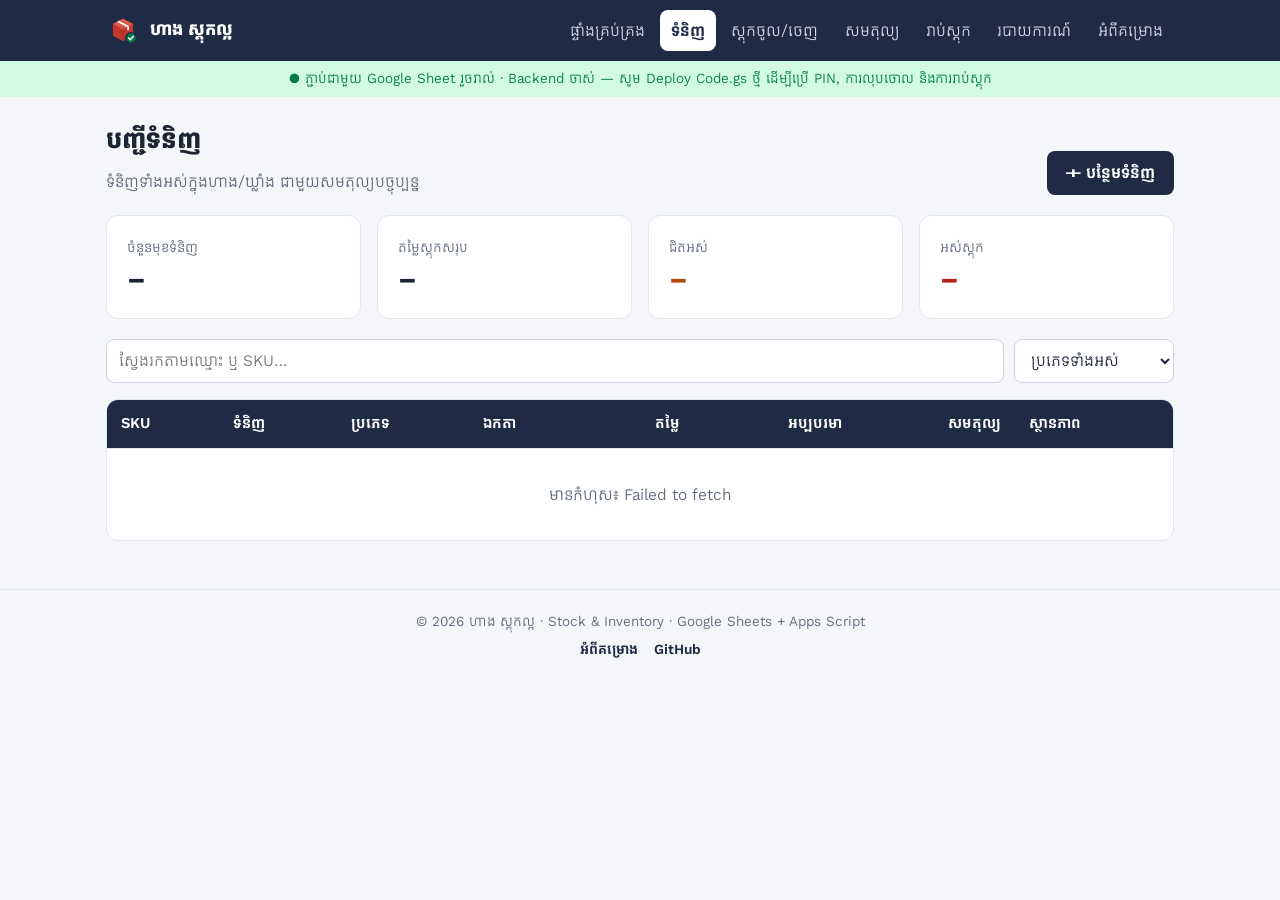
<file: part3-website/index.html>
<!doctype html>
<html lang="km">
<head>
  <meta charset="utf-8">
  <meta name="viewport" content="width=device-width, initial-scale=1">
  <title>បញ្ជីទំនិញ — គ្រប់គ្រងស្តុក</title>
  <meta name="description" content="បញ្ជីទំនិញ សមតុល្យ និងទំនិញជិតអស់ របស់ហាង ស្តុកល្អ — ភ្ជាប់ Google Sheet ផ្ទាល់។">
  <meta name="theme-color" content="#1f2a44">
  <meta property="og:type" content="website">
  <meta property="og:title" content="បញ្ជីទំនិញ — គ្រប់គ្រងស្តុក">
  <meta property="og:description" content="បញ្ជីទំនិញ សមតុល្យ និងទំនិញជិតអស់ របស់ហាង ស្តុកល្អ — ភ្ជាប់ Google Sheet ផ្ទាល់។">
  <meta property="og:url" content="https://stock-inventory-part3-website.vercel.app/">
  <meta property="og:image" content="https://stock-inventory-part3-website.vercel.app/assets/og-image.png">
  <meta name="twitter:card" content="summary_large_image">
  <link rel="preconnect" href="https://fonts.googleapis.com">
  <link rel="preconnect" href="https://fonts.gstatic.com" crossorigin>
  <link href="https://fonts.googleapis.com/css2?family=Kantumruy+Pro:wght@400;600;700&display=swap" rel="stylesheet">
  <link rel="icon" href="assets/logo.svg" type="image/svg+xml">
  <link rel="apple-touch-icon" href="assets/logo.png">
  <link rel="stylesheet" href="css/style.css">
</head>
<body data-page="products">
<main>
  <div class="page-head">
    <div>
      <h1>បញ្ជីទំនិញ</h1>
      <p>ទំនិញទាំងអស់ក្នុងហាង/ឃ្លាំង ជាមួយសមតុល្យបច្ចុប្បន្ន</p>
    </div>
    <button class="btn" id="btnAdd" type="button">＋ បន្ថែមទំនិញ</button>
  </div>

  <section class="grid kpis" aria-label="សង្ខេប">
    <div class="card kpi"><div class="label">ចំនួនមុខទំនិញ</div><div class="value" id="kCount">–</div></div>
    <div class="card kpi"><div class="label">តម្លៃស្តុកសរុប</div><div class="value" id="kValue">–</div></div>
    <div class="card kpi low"><div class="label">ជិតអស់</div><div class="value" id="kLow">–</div></div>
    <div class="card kpi out"><div class="label">អស់ស្តុក</div><div class="value" id="kOut">–</div></div>
  </section>

  <div class="toolbar">
    <input class="grow" id="q" type="search" placeholder="ស្វែងរកតាមឈ្មោះ ឬ SKU…" aria-label="ស្វែងរក">
    <select id="cat" aria-label="ប្រភេទ" style="width:auto;min-width:160px">
      <option value="">ប្រភេទទាំងអស់</option>
    </select>
  </div>

  <div class="table-wrap">
    <table>
      <thead>
        <tr>
          <th>SKU</th><th>ទំនិញ</th><th>ប្រភេទ</th><th>ឯកតា</th>
          <th class="num">តម្លៃ</th><th class="num">អប្បបរមា</th><th class="num">សមតុល្យ</th><th>ស្ថានភាព</th>
        </tr>
      </thead>
      <tbody id="rows"><tr><td colspan="8" class="empty">កំពុងផ្ទុក…</td></tr></tbody>
    </table>
  </div>
</main>

<dialog id="dlg">
  <form id="addForm" method="dialog" novalidate>
    <h2>បន្ថែមទំនិញថ្មី</h2>
    <div class="row">
      <div class="field"><label for="fSku">SKU (ចាំបាច់)</label><input id="fSku" name="sku" required placeholder="P011"></div>
      <div class="field"><label for="fUnit">ឯកតា (ចាំបាច់)</label><input id="fUnit" name="unit" required placeholder="ដប, កេស, ដុំ…"></div>
    </div>
    <div class="field"><label for="fName">ឈ្មោះទំនិញ (ចាំបាច់)</label><input id="fName" name="name" required></div>
    <div class="field">
      <label for="fCat">ប្រភេទ</label>
      <select id="fCat" name="category">
        <option>ភេសជ្ជៈ</option><option>អាហារ</option><option>គ្រឿងទេស</option><option>អនាម័យ</option><option>ផ្សេងៗ</option>
      </select>
    </div>
    <div class="row">
      <div class="field"><label for="fPrice">តម្លៃ ($) (ចាំបាច់)</label><input id="fPrice" name="price" inputmode="decimal" required placeholder="0.00"></div>
      <div class="field"><label for="fMin">ស្តុកអប្បបរមា (ចាំបាច់)</label><input id="fMin" name="minStock" inputmode="numeric" required placeholder="10"></div>
    </div>
    <div class="dialog-actions">
      <button class="btn secondary" type="button" id="btnCancel">បោះបង់</button>
      <button class="btn" type="submit" id="btnSave">រក្សាទុក</button>
    </div>
  </form>
</dialog>

<script src="js/config.js"></script>
<script src="js/api.js"></script>
<script src="js/common.js"></script>
<script src="js/reports.js"></script>
<script src="js/movements-ui.js"></script>
<script>
  let all = [];
  const $ = id => document.getElementById(id);

  function render() {
    const q = $('q').value.trim().toLowerCase();
    const cat = $('cat').value;
    const list = all.filter(p =>
      (!cat || p.category === cat) &&
      (!q || p.name.toLowerCase().includes(q) || p.sku.toLowerCase().includes(q)));
    $('rows').innerHTML = list.length ? list.map(p => `
      <tr>
        <td class="sku">${esc(p.sku)}</td>
        <td><button class="name-btn" type="button" data-card="${esc(p.sku)}">${esc(p.name)}</button></td>
        <td>${esc(p.category)}</td>
        <td>${esc(p.unit)}</td>
        <td class="num">${fmtMoney(p.price)}</td>
        <td class="num">${fmtNum(p.minStock)}</td>
        <td class="num"><b>${fmtNum(p.balance)}</b></td>
        <td>${badge(p.status)}</td>
      </tr>`).join('') : '<tr><td colspan="8" class="empty">រកមិនឃើញទំនិញ</td></tr>';
    $('rows').querySelectorAll('[data-card]').forEach(b => b.addEventListener('click', () => openStockCard(b.dataset.card, load)));
  }

  async function load() {
    try {
      all = await Api.balance();
      $('kCount').textContent = fmtNum(all.length);
      $('kValue').textContent = fmtMoney(all.reduce((s, p) => s + p.value, 0));
      $('kLow').textContent = all.filter(p => p.status === Api.STATUS.LOW).length;
      $('kOut').textContent = all.filter(p => p.status === Api.STATUS.OUT).length;
      const cats = [...new Set(all.map(p => p.category))];
      $('cat').innerHTML = '<option value="">ប្រភេទទាំងអស់</option>' + cats.map(c => `<option>${esc(c)}</option>`).join('');
      render();
    } catch (e) {
      $('rows').innerHTML = `<tr><td colspan="8" class="empty">មានកំហុស៖ ${esc(e.message)}</td></tr>`;
    }
  }

  $('q').addEventListener('input', render);
  $('cat').addEventListener('change', render);
  $('btnAdd').addEventListener('click', async () => {
    try {
      await Auth.require({ owner: true });
      $('dlg').showModal();
    } catch (e) {
      showError(e);
    }
  });
  $('btnCancel').addEventListener('click', () => $('dlg').close());

  $('addForm').addEventListener('submit', async ev => {
    ev.preventDefault();
    const f = Object.fromEntries(new FormData(ev.target));
    if (!f.sku.trim() || !f.name.trim() || !f.unit.trim()) { toast('សូមបំពេញ SKU ឈ្មោះទំនិញ និងឯកតា។', 'error'); return; }
    f.price = toLatinDigits(f.price).trim();
    f.minStock = toLatinDigits(f.minStock).trim();
    if (f.price === '' || !Number.isFinite(Number(f.price)) || Number(f.price) < 0) { toast('តម្លៃមិនត្រឹមត្រូវ។ សូមបញ្ចូលលេខ ≥ 0 (ឧ. 0.60)។', 'error'); return; }
    if (f.minStock === '' || !Number.isInteger(Number(f.minStock)) || Number(f.minStock) <= 0) { toast('ស្តុកអប្បបរមាមិនត្រឹមត្រូវ។ សូមបញ្ចូលចំនួនគត់ធំជាង ០។', 'error'); return; }
    $('btnSave').disabled = true;
    try {
      await withAuth(() => Api.addProduct(f), { owner: true });
      $('dlg').close();
      ev.target.reset();
      toast('បន្ថែមទំនិញជោគជ័យ', 'success');
      load();
    } catch (e) {
      showError(e);
    } finally {
      $('btnSave').disabled = false;
    }
  });

  load();
</script>
</body>
</html>
</file>
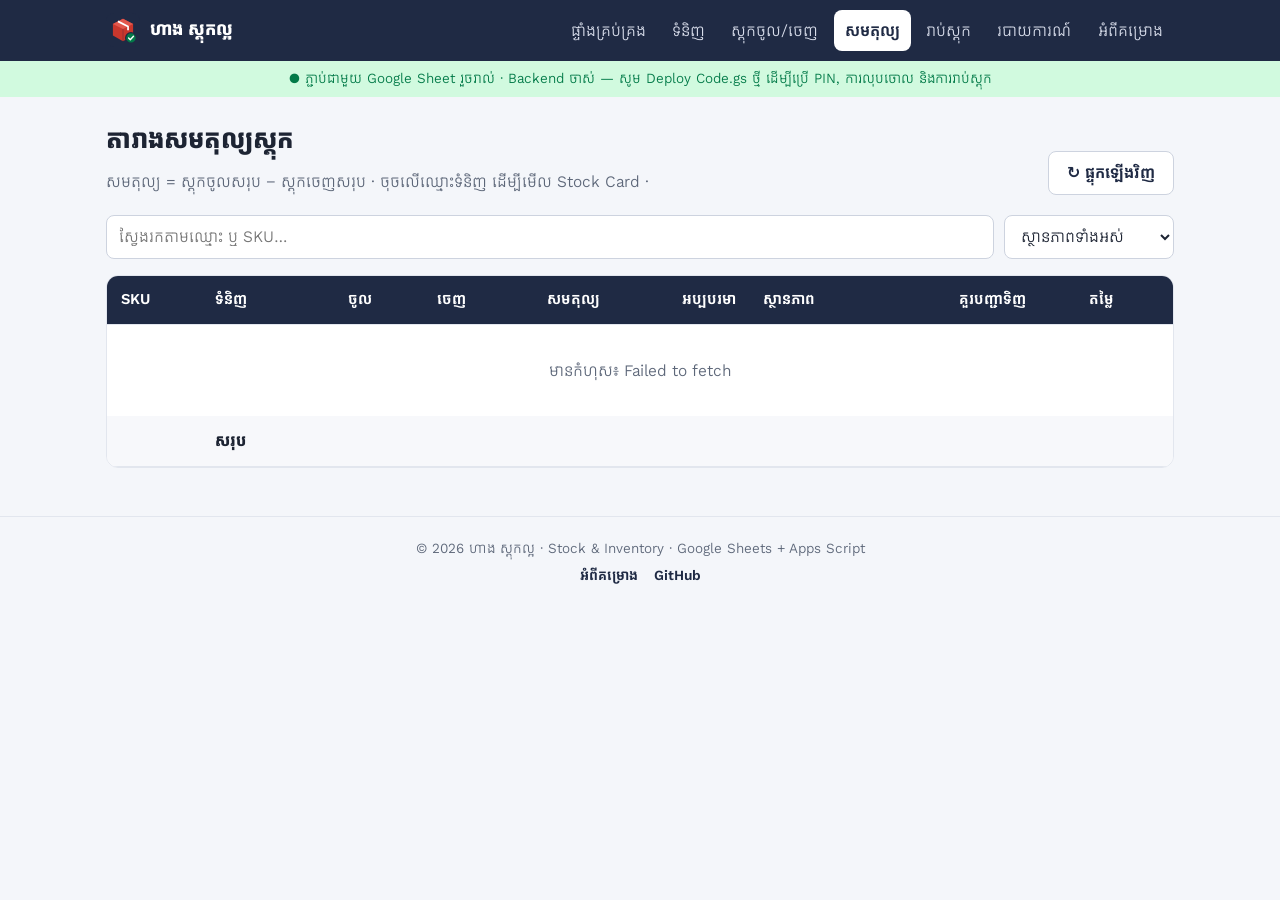
<file: part3-website/balance.html>
<!doctype html>
<html lang="km">
<head>
  <meta charset="utf-8">
  <meta name="viewport" content="width=device-width, initial-scale=1">
  <title>សមតុល្យស្តុក — គ្រប់គ្រងស្តុក</title>
  <meta name="description" content="តារាងសមតុល្យស្តុក តាមទំនិញ ជាមួយតម្រង និងតម្លៃសរុប។">
  <meta name="theme-color" content="#1f2a44">
  <meta property="og:type" content="website">
  <meta property="og:title" content="សមតុល្យស្តុក — គ្រប់គ្រងស្តុក">
  <meta property="og:description" content="តារាងសមតុល្យស្តុក តាមទំនិញ ជាមួយតម្រង និងតម្លៃសរុប។">
  <meta property="og:url" content="https://stock-inventory-part3-website.vercel.app/balance.html">
  <meta property="og:image" content="https://stock-inventory-part3-website.vercel.app/assets/og-image.png">
  <meta name="twitter:card" content="summary_large_image">
  <link rel="preconnect" href="https://fonts.googleapis.com">
  <link rel="preconnect" href="https://fonts.gstatic.com" crossorigin>
  <link href="https://fonts.googleapis.com/css2?family=Kantumruy+Pro:wght@400;600;700&display=swap" rel="stylesheet">
  <link rel="icon" href="assets/logo.svg" type="image/svg+xml">
  <link rel="apple-touch-icon" href="assets/logo.png">
  <link rel="stylesheet" href="css/style.css">
</head>
<body data-page="balance">
<main>
  <div class="page-head">
    <div>
      <h1>តារាងសមតុល្យស្តុក</h1>
      <p>សមតុល្យ = ស្តុកចូលសរុប − ស្តុកចេញសរុប · ចុចលើឈ្មោះទំនិញ ដើម្បីមើល Stock Card · <span id="updated"></span></p>
    </div>
    <button class="btn secondary" id="btnReload" type="button">↻ ផ្ទុកឡើងវិញ</button>
  </div>

  <div class="toolbar">
    <input class="grow" id="q" type="search" placeholder="ស្វែងរកតាមឈ្មោះ ឬ SKU…" aria-label="ស្វែងរក">
    <select id="st" aria-label="ស្ថានភាព" style="width:auto;min-width:170px">
      <option value="">ស្ថានភាពទាំងអស់</option>
      <option>អស់ស្តុក</option><option>ជិតអស់</option><option>គ្រប់គ្រាន់</option>
    </select>
  </div>

  <div class="table-wrap fit-sm">
    <table>
      <thead>
        <tr>
          <th class="hide-sm">SKU</th><th>ទំនិញ</th><th class="num hide-sm">ចូល</th><th class="num hide-sm">ចេញ</th>
          <th class="num">សមតុល្យ</th><th class="num hide-sm">អប្បបរមា</th><th>ស្ថានភាព</th>
          <th class="num" title="ស្តុកអប្បបរមា × ២ − សមតុល្យ">គួរបញ្ជាទិញ</th><th class="num hide-sm">តម្លៃ</th><th class="hide-sm"></th>
        </tr>
      </thead>
      <tbody id="rows"><tr><td colspan="10" class="empty">កំពុងផ្ទុក…</td></tr></tbody>
      <tfoot><tr><td class="hide-sm"></td><td>សរុប</td><td class="num hide-sm" id="tIn"></td><td class="num hide-sm" id="tOut"></td><td class="num" id="tBal"></td><td class="hide-sm"></td><td></td><td></td><td class="num hide-sm" id="tVal"></td><td class="hide-sm"></td></tr></tfoot>
    </table>
  </div>
</main>

<script src="js/config.js"></script>
<script src="js/api.js"></script>
<script src="js/common.js"></script>
<script src="js/reports.js"></script>
<script src="js/movements-ui.js"></script>
<script>
  const $ = id => document.getElementById(id);
  let all = [];
  const order = { 'អស់ស្តុក': 0, 'ជិតអស់': 1, 'គ្រប់គ្រាន់': 2 };
  const barColor = { out: 'var(--out)', low: 'var(--low)', ok: 'var(--ok)' };

  function render() {
    const q = $('q').value.trim().toLowerCase();
    const st = $('st').value;
    const list = all
      .filter(p => (!st || p.status === st) && (!q || p.name.toLowerCase().includes(q) || p.sku.toLowerCase().includes(q)))
      .sort((a, b) => order[a.status] - order[b.status] || a.sku.localeCompare(b.sku));

    $('rows').innerHTML = list.length ? list.map(p => {
      const cls = statusClass(p.status);
      // KB: ចំនួនគួរបញ្ជាទិញ = ស្តុកអប្បបរមា × ២ − សមតុល្យ (សម្រាប់តែទំនិញជិតអស់ / អស់ស្តុក)
      const reorder = cls === 'ok' ? 0 : Math.max(p.minStock * 2 - p.balance, 0);
      const pct = Math.max(0, Math.min(100, p.minStock ? (p.balance / (p.minStock * 2)) * 100 : 100));
      const action = cls === 'ok' ? '' :
        `<a class="btn secondary" style="min-height:36px;padding:.25rem .7rem;font-size:14px" href="stock.html?type=in&sku=${encodeURIComponent(p.sku)}">បញ្ចូលស្តុក</a>`;
      return `<tr>
        <td class="sku hide-sm">${esc(p.sku)}</td>
        <td><button class="name-btn" type="button" data-card="${esc(p.sku)}">${esc(p.name)}</button><div class="bar" title="សមតុល្យធៀបនឹង ២×អប្បបរមា"><span style="width:${pct}%;background:${barColor[cls]}"></span></div></td>
        <td class="num hide-sm">${fmtNum(p.totalIn)}</td>
        <td class="num hide-sm">${fmtNum(p.totalOut)}</td>
        <td class="num"><b>${fmtNum(p.balance)}</b> <span style="color:var(--muted);font-size:14px">${esc(p.unit)}</span></td>
        <td class="num hide-sm">${fmtNum(p.minStock)}</td>
        <td>${badge(p.status)}</td>
        <td class="num">${reorder ? `<a href="stock.html?type=in&sku=${encodeURIComponent(p.sku)}" title="បញ្ចូលស្តុក"><b>${fmtNum(reorder)}</b></a>` : '–'}</td>
        <td class="num hide-sm">${fmtMoney(p.value)}</td>
        <td class="hide-sm">${action}</td>
      </tr>`;
    }).join('') : '<tr><td colspan="10" class="empty">រកមិនឃើញទំនិញ</td></tr>';

    $('rows').querySelectorAll('[data-card]').forEach(b => b.addEventListener('click', () => openStockCard(b.dataset.card, load)));

    const sum = k => list.reduce((s, p) => s + p[k], 0);
    $('tIn').textContent = fmtNum(sum('totalIn'));
    $('tOut').textContent = fmtNum(sum('totalOut'));
    $('tBal').textContent = fmtNum(sum('balance'));
    $('tVal').textContent = fmtMoney(sum('value'));
  }

  async function load() {
    $('rows').innerHTML = '<tr><td colspan="10" class="empty">កំពុងផ្ទុក…</td></tr>';
    try {
      all = await Api.balance();
      $('updated').textContent = 'ធ្វើបច្ចុប្បន្នភាព ' + fmtDate(new Date().toISOString());
      render();
    } catch (e) {
      $('rows').innerHTML = `<tr><td colspan="10" class="empty">មានកំហុស៖ ${esc(e.message)}</td></tr>`;
    }
  }

  const params = new URLSearchParams(location.search);
  if (params.get('status')) $('st').value = params.get('status');
  if (params.get('sku')) openStockCard(params.get('sku'), load);
  $('q').addEventListener('input', render);
  $('st').addEventListener('change', render);
  $('btnReload').addEventListener('click', load);
  load();
</script>
</body>
</html>
</file>
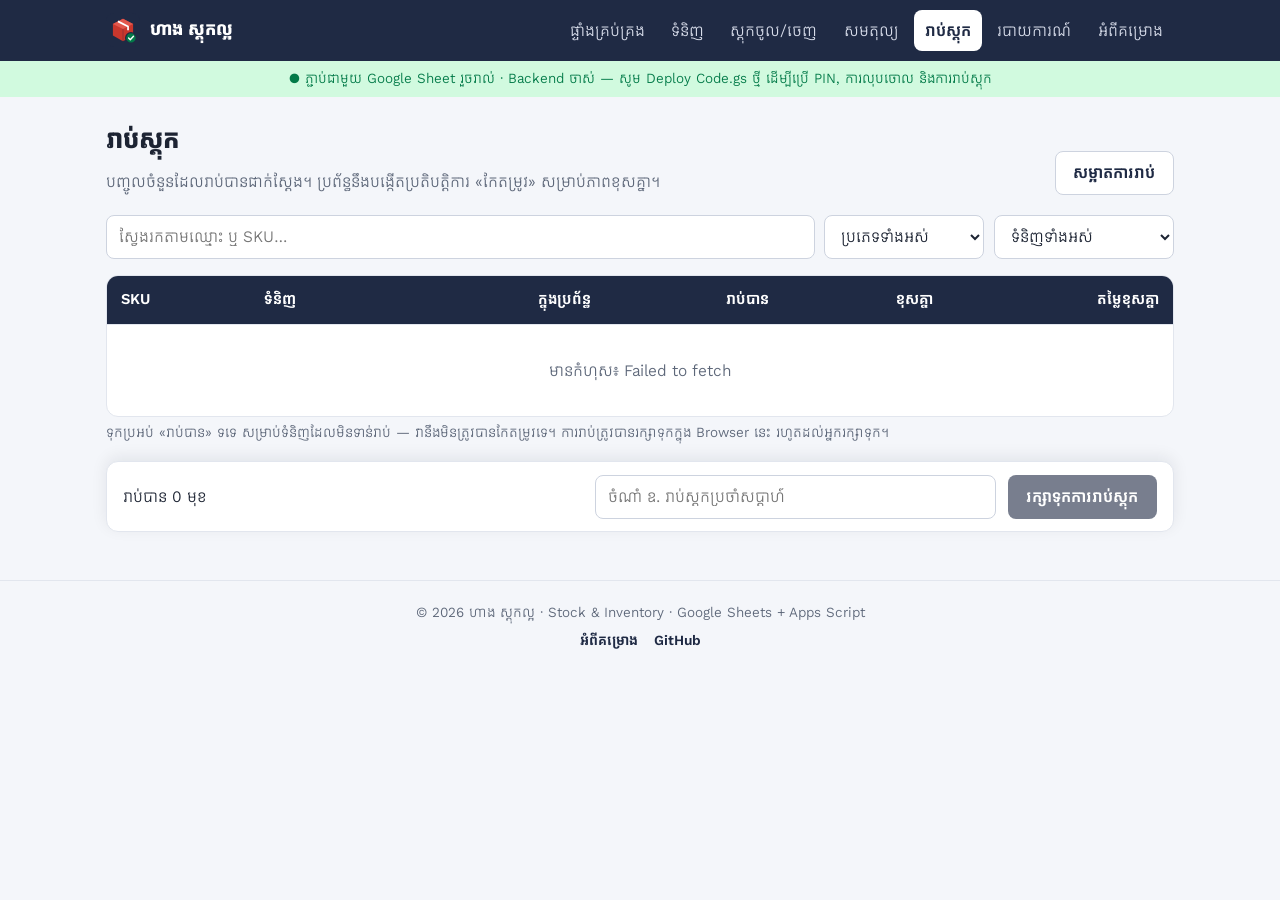
<file: part3-website/count.html>
<!doctype html>
<html lang="km">
<head>
  <meta charset="utf-8">
  <meta name="viewport" content="width=device-width, initial-scale=1">
  <title>រាប់ស្តុក — គ្រប់គ្រងស្តុក</title>
  <meta name="description" content="រាប់ស្តុកជាក់ស្តែង ប្រៀបធៀបជាមួយសមតុល្យក្នុងប្រព័ន្ធ ហើយកែតម្រូវភាពខុសគ្នាដោយស្វ័យប្រវត្តិ។">
  <meta name="theme-color" content="#1f2a44">
  <meta property="og:type" content="website">
  <meta property="og:title" content="រាប់ស្តុក — គ្រប់គ្រងស្តុក">
  <meta property="og:description" content="រាប់ស្តុកជាក់ស្តែង ហើយកែតម្រូវភាពខុសគ្នាដោយស្វ័យប្រវត្តិ។">
  <meta property="og:url" content="https://stock-inventory-part3-website.vercel.app/count.html">
  <meta property="og:image" content="https://stock-inventory-part3-website.vercel.app/assets/og-image.png">
  <meta name="twitter:card" content="summary_large_image">
  <link rel="preconnect" href="https://fonts.googleapis.com">
  <link rel="preconnect" href="https://fonts.gstatic.com" crossorigin>
  <link href="https://fonts.googleapis.com/css2?family=Kantumruy+Pro:wght@400;600;700&display=swap" rel="stylesheet">
  <link rel="icon" href="assets/logo.svg" type="image/svg+xml">
  <link rel="apple-touch-icon" href="assets/logo.png">
  <link rel="stylesheet" href="css/style.css">
</head>
<body data-page="count">
<main>
  <div class="page-head">
    <div>
      <h1>រាប់ស្តុក</h1>
      <p>បញ្ចូលចំនួនដែលរាប់បានជាក់ស្តែង។ ប្រព័ន្ធនឹងបង្កើតប្រតិបត្តិការ «កែតម្រូវ» សម្រាប់ភាពខុសគ្នា។</p>
    </div>
    <button class="btn secondary" type="button" id="btnClear">សម្អាតការរាប់</button>
  </div>

  <div class="warn-card" id="oldBackend" hidden>
    Backend ចាស់មិនទាន់គាំទ្រការរាប់ស្តុកទេ។ សូម Paste <b>Code.gs</b> ថ្មី → Run <b>setupSheets</b> → Deploy <b>New version</b> ក្នុង Apps Script។
  </div>

  <div class="toolbar">
    <input class="grow" id="q" type="search" placeholder="ស្វែងរកតាមឈ្មោះ ឬ SKU…" aria-label="ស្វែងរក">
    <select id="cat" aria-label="ប្រភេទ" style="width:auto;min-width:160px"><option value="">ប្រភេទទាំងអស់</option></select>
    <select id="show" aria-label="បង្ហាញ" style="width:auto;min-width:180px">
      <option value="">ទំនិញទាំងអស់</option>
      <option value="todo">មិនទាន់រាប់</option>
      <option value="diff">ខុសគ្នាប៉ុណ្ណោះ</option>
    </select>
  </div>

  <div class="table-wrap fit-sm">
    <table>
      <thead><tr>
        <th class="hide-sm">SKU</th><th>ទំនិញ</th><th class="num">ក្នុងប្រព័ន្ធ</th><th class="num">រាប់បាន</th>
        <th class="num">ខុសគ្នា</th><th class="num hide-sm">តម្លៃខុសគ្នា</th>
      </tr></thead>
      <tbody id="rows"><tr><td colspan="6" class="empty">កំពុងផ្ទុក…</td></tr></tbody>
    </table>
  </div>
  <p class="hint">ទុកប្រអប់ «រាប់បាន» ទទេ សម្រាប់ទំនិញដែលមិនទាន់រាប់ — វានឹងមិនត្រូវបានកែតម្រូវទេ។ ការរាប់ត្រូវបានរក្សាទុកក្នុង Browser នេះ រហូតដល់អ្នករក្សាទុក។</p>

  <div class="sticky-bar">
    <div class="summary" id="summary">រាប់បាន 0 មុខ</div>
    <input id="note" placeholder="ចំណាំ ឧ. រាប់ស្តុកប្រចាំសប្តាហ៍" aria-label="ចំណាំ">
    <button class="btn" type="button" id="btnSave" disabled>រក្សាទុកការរាប់ស្តុក</button>
  </div>
</main>

<script src="js/config.js"></script>
<script src="js/api.js"></script>
<script src="js/common.js"></script>
<script src="js/reports.js"></script>
<script src="js/movements-ui.js"></script>
<script>
  const $ = id => document.getElementById(id);
  const DRAFT_KEY = 'stock-count-draft';
  let all = [];
  let counts = {};

  try { counts = JSON.parse(localStorage.getItem(DRAFT_KEY)) || {}; } catch (_) { counts = {}; }
  const saveDraft = () => { try { localStorage.setItem(DRAFT_KEY, JSON.stringify(counts)); } catch (_) { /* ignore */ } };

  const parseCount = v => {
    const s = toLatinDigits(v ?? '').trim();
    if (s === '') return null;
    const n = Number(s);
    return Number.isInteger(n) && n >= 0 ? n : NaN;
  };

  function diffCell(p) {
    const c = parseCount(counts[p.sku]);
    if (c === null) return { html: '<span class="hint">–</span>', val: '', diff: null };
    if (isNaN(c)) return { html: '<span class="diff-neg">មិនត្រឹមត្រូវ</span>', val: '', diff: NaN };
    const d = c - p.balance;
    const cls = d > 0 ? 'diff-pos' : d < 0 ? 'diff-neg' : '';
    return {
      html: d ? `<span class="${cls}">${d > 0 ? '+' : '−'}${fmtNum(Math.abs(d))}</span>` : '<span class="hint">✓ ត្រូវគ្នា</span>',
      val: d ? `<span class="${cls}">${d < 0 ? '−' : '+'}${fmtMoney(Math.abs(d * p.price))}</span>` : '–',
      diff: d,
    };
  }

  function render() {
    const q = $('q').value.trim().toLowerCase();
    const cat = $('cat').value;
    const show = $('show').value;
    const list = all.filter(p => {
      if (cat && p.category !== cat) return false;
      if (q && !p.name.toLowerCase().includes(q) && !p.sku.toLowerCase().includes(q)) return false;
      const c = parseCount(counts[p.sku]);
      if (show === 'todo' && c !== null) return false;
      if (show === 'diff' && (c === null || c === p.balance)) return false;
      return true;
    });
    $('rows').innerHTML = list.length ? list.map(p => {
      const d = diffCell(p);
      return `<tr data-row="${esc(p.sku)}">
        <td class="sku hide-sm">${esc(p.sku)}</td>
        <td>${esc(p.name)}<div class="hint">${esc(p.unit)}</div></td>
        <td class="num">${fmtNum(p.balance)}</td>
        <td class="num"><input class="count-input" inputmode="numeric" data-sku="${esc(p.sku)}"
          value="${esc(counts[p.sku] ?? '')}" aria-label="ចំនួនរាប់បាន ${esc(p.name)}" placeholder="–"></td>
        <td class="num" data-diff>${d.html}</td>
        <td class="num hide-sm" data-val>${d.val}</td>
      </tr>`;
    }).join('') : '<tr><td colspan="6" class="empty">រកមិនឃើញទំនិញ</td></tr>';

    document.querySelectorAll('.count-input').forEach(inp => {
      inp.addEventListener('input', () => {
        const sku = inp.dataset.sku;
        if (inp.value.trim() === '') delete counts[sku]; else counts[sku] = inp.value;
        saveDraft();
        const p = all.find(x => x.sku === sku);
        const d = diffCell(p);
        const tr = inp.closest('tr');
        tr.querySelector('[data-diff]').innerHTML = d.html;
        tr.querySelector('[data-val]').innerHTML = d.val;
        updateSummary();
      });
      inp.addEventListener('keydown', ev => {
        if (ev.key !== 'Enter') return;
        ev.preventDefault();
        const inputs = [...document.querySelectorAll('.count-input')];
        const next = inputs[inputs.indexOf(inp) + 1];
        if (next) next.focus();
      });
    });
    updateSummary();
  }

  function entries() {
    return all.map(p => ({ p, c: parseCount(counts[p.sku]) })).filter(x => x.c !== null);
  }

  function updateSummary() {
    const e = entries();
    const bad = e.filter(x => isNaN(x.c));
    const diffs = e.filter(x => !isNaN(x.c) && x.c !== x.p.balance);
    const value = diffs.reduce((s, x) => s + (x.c - x.p.balance) * x.p.price, 0);
    $('summary').innerHTML = `រាប់បាន <b>${e.length}</b>/${all.length} មុខ · ខុសគ្នា <b>${diffs.length}</b> មុខ` +
      (diffs.length ? ` · តម្លៃខុសគ្នា <b class="${value < 0 ? 'diff-neg' : 'diff-pos'}">${value < 0 ? '−' : '+'}${fmtMoney(Math.abs(value))}</b>` : '') +
      (bad.length ? ` · <span class="diff-neg">${bad.length} មុខមិនត្រឹមត្រូវ</span>` : '');
    $('btnSave').disabled = !e.length || bad.length > 0;
  }

  function confirmDialog(diffs, total) {
    return new Promise(resolve => {
      const dlg = makeDialog(`
        <h2>បញ្ជាក់ការរាប់ស្តុក</h2>
        <p>រាប់បាន <b>${total}</b> មុខ · នឹងកែតម្រូវ <b>${diffs.length}</b> មុខ៖</p>
        <div class="table-wrap" style="max-height:300px;overflow:auto;margin-bottom:1rem">
          <table style="min-width:0"><thead><tr><th>ទំនិញ</th><th class="num">ប្រព័ន្ធ</th><th class="num">រាប់បាន</th><th class="num">ខុសគ្នា</th></tr></thead>
          <tbody>${diffs.length ? diffs.map(x => {
            const d = x.c - x.p.balance;
            return `<tr><td>${esc(x.p.name)}</td><td class="num">${fmtNum(x.p.balance)}</td><td class="num">${fmtNum(x.c)}</td>
              <td class="num ${d > 0 ? 'diff-pos' : 'diff-neg'}">${d > 0 ? '+' : '−'}${fmtNum(Math.abs(d))}</td></tr>`;
          }).join('') : '<tr><td colspan="4" class="empty">ត្រូវគ្នាទាំងអស់ — មិនចាំបាច់កែតម្រូវ</td></tr>'}</tbody></table>
        </div>
        <div class="dialog-actions">
          <button class="btn secondary" type="button" data-no>បោះបង់</button>
          <button class="btn" type="button" data-yes>បញ្ជាក់</button>
        </div>`);
      let ok = false;
      dlg.querySelector('[data-no]').addEventListener('click', () => dlg.close());
      dlg.querySelector('[data-yes]').addEventListener('click', () => { ok = true; dlg.close(); });
      dlg.addEventListener('close', () => resolve(ok));
      dlg.showModal();
    });
  }

  $('btnSave').addEventListener('click', async () => {
    const e = entries();
    const diffs = e.filter(x => x.c !== x.p.balance);
    if (!(await confirmDialog(diffs, e.length))) return;
    const btn = $('btnSave');
    btn.disabled = true;
    btn.textContent = 'កំពុងរក្សាទុក…';
    try {
      const items = e.map(x => ({ sku: x.p.sku, counted: x.c }));
      const r = await withAuth(() => Api.stockCount(items, $('note').value.trim()));
      counts = {};
      saveDraft();
      $('note').value = '';
      toast(r.adjusted ? `រក្សាទុករួច — បានកែតម្រូវ ${r.adjusted} មុខ` : 'រក្សាទុករួច — ស្តុកត្រូវគ្នាទាំងអស់', 'success');
      await load();
    } catch (err) {
      showError(err);
    } finally {
      btn.textContent = 'រក្សាទុកការរាប់ស្តុក';
      updateSummary();
    }
  });

  $('btnClear').addEventListener('click', () => {
    if (!Object.keys(counts).length) return;
    counts = {};
    saveDraft();
    render();
    toast('បានសម្អាតការរាប់');
  });
  $('q').addEventListener('input', render);
  $('cat').addEventListener('change', render);
  $('show').addEventListener('change', render);

  async function load() {
    try {
      const [balances, info] = await Promise.all([Api.balance(), Api.info()]);
      $('oldBackend').hidden = info.version >= 2;
      all = balances;
      const cats = [...new Set(all.map(p => p.category))];
      const cur = $('cat').value;
      $('cat').innerHTML = '<option value="">ប្រភេទទាំងអស់</option>' + cats.map(c => `<option>${esc(c)}</option>`).join('');
      $('cat').value = cur;
      render();
    } catch (e) {
      $('rows').innerHTML = `<tr><td colspan="6" class="empty">មានកំហុស៖ ${esc(e.message)}</td></tr>`;
    }
  }
  load();
</script>
</body>
</html>
</file>
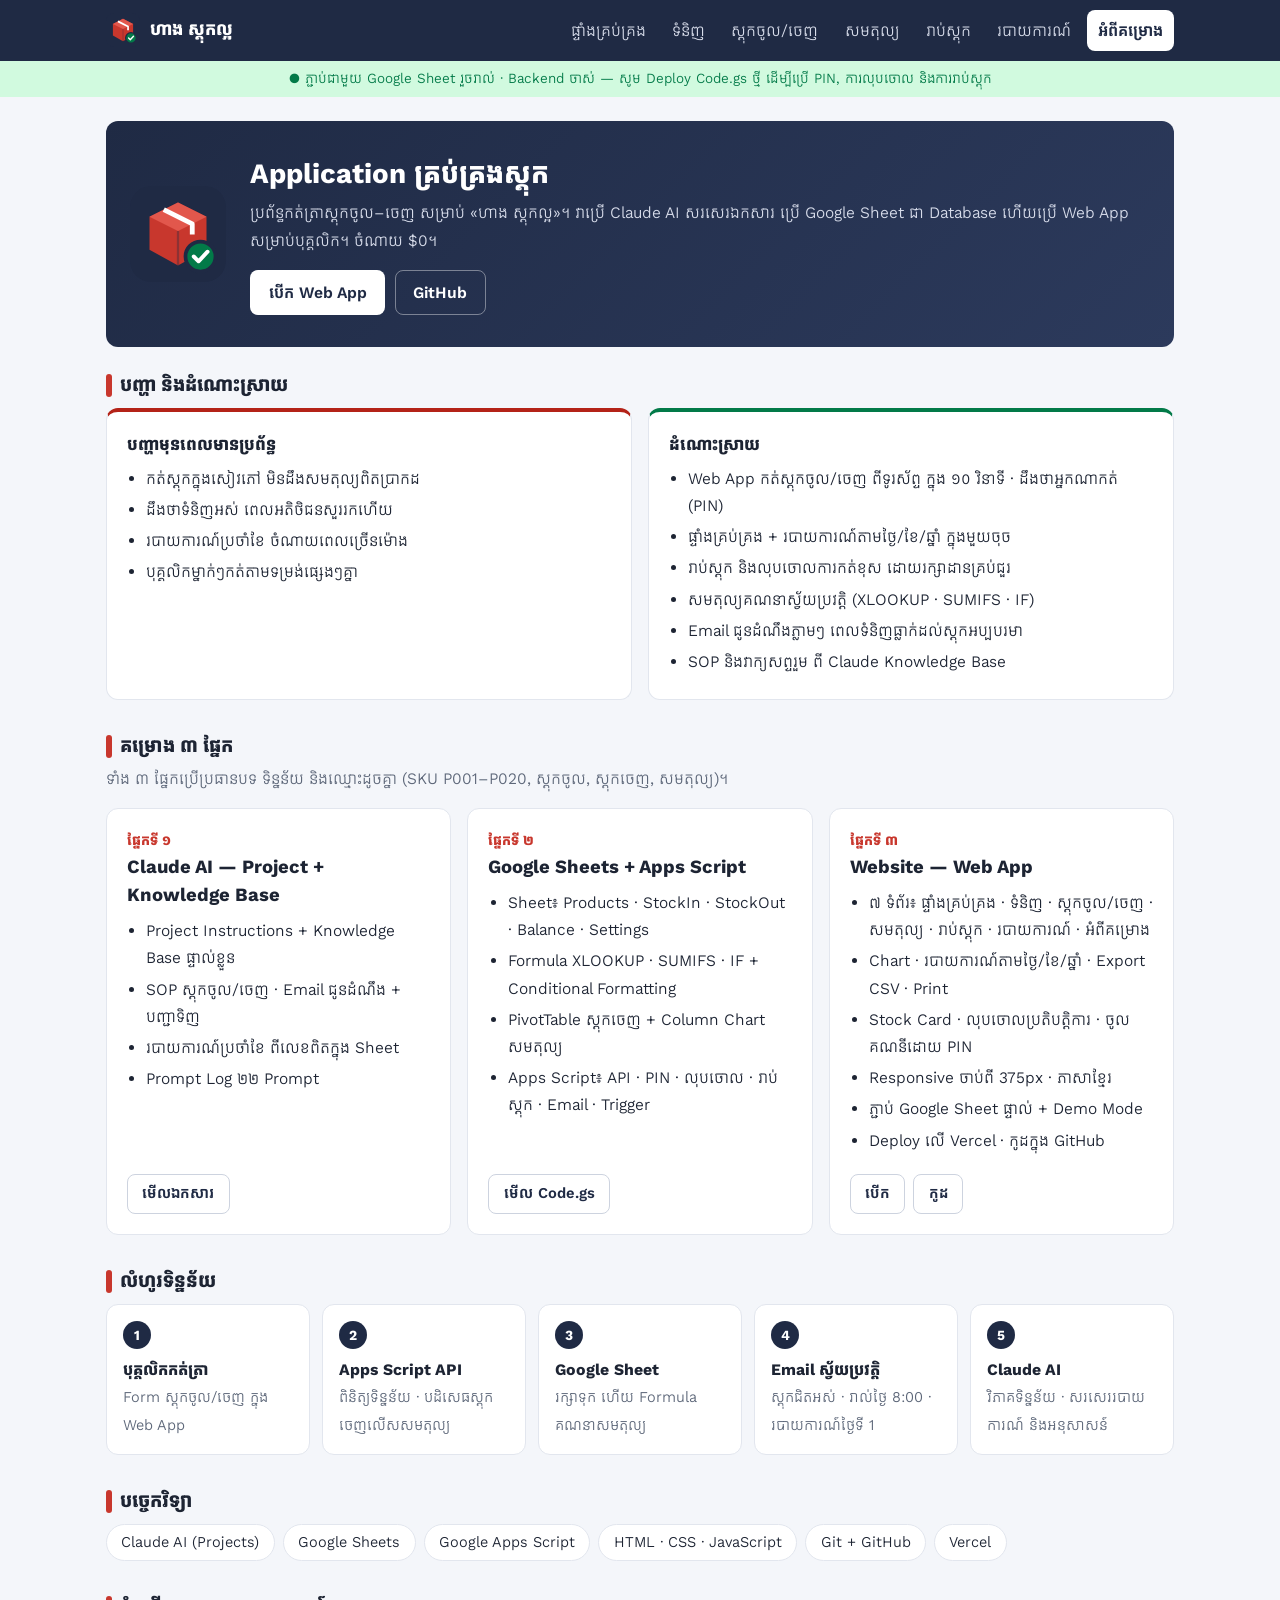
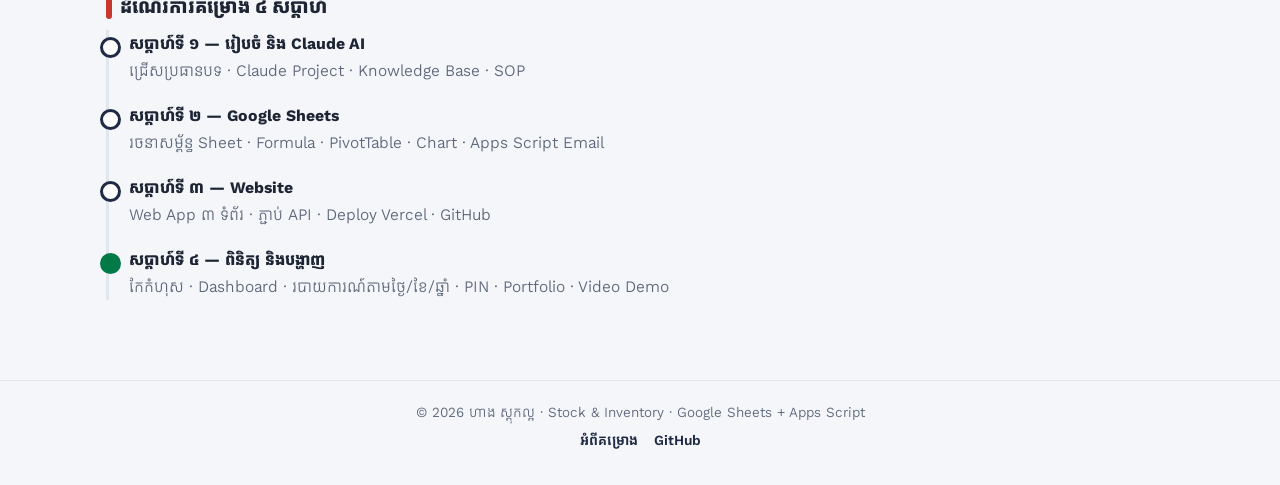
<file: part3-website/portfolio.html>
<!doctype html>
<html lang="km">
<head>
  <meta charset="utf-8">
  <meta name="viewport" content="width=device-width, initial-scale=1">
  <title>អំពីគម្រោង — គ្រប់គ្រងស្តុក</title>
  <meta name="description" content="គម្រោង Stock & Inventory សម្រាប់ហាង ស្តុកល្អ៖ Claude AI + Google Sheets/Apps Script + Web App ភ្ជាប់ទិន្នន័យពិត។">
  <meta name="theme-color" content="#1f2a44">
  <meta property="og:type" content="website">
  <meta property="og:title" content="Application គ្រប់គ្រងស្តុក — ហាង ស្តុកល្អ">
  <meta property="og:description" content="Claude AI + Google Sheets/Apps Script + Web App ភ្ជាប់ទិន្នន័យពិត">
  <meta property="og:url" content="https://stock-inventory-part3-website.vercel.app/portfolio.html">
  <meta property="og:image" content="https://stock-inventory-part3-website.vercel.app/assets/og-image.png">
  <meta name="twitter:card" content="summary_large_image">
  <link rel="preconnect" href="https://fonts.googleapis.com">
  <link rel="preconnect" href="https://fonts.gstatic.com" crossorigin>
  <link href="https://fonts.googleapis.com/css2?family=Kantumruy+Pro:wght@400;600;700&display=swap" rel="stylesheet">
  <link rel="icon" href="assets/logo.svg" type="image/svg+xml">
  <link rel="apple-touch-icon" href="assets/logo.png">
  <link rel="stylesheet" href="css/style.css">
  <style>
    .hero {
      background: linear-gradient(135deg, var(--navy) 0%, var(--navy-2) 100%);
      color: #fff; border-radius: var(--radius); padding: 2rem 1.5rem;
      display: grid; grid-template-columns: auto 1fr; gap: 1.5rem; align-items: center; margin-bottom: 1.5rem;
    }
    .hero img { width: 96px; height: 96px; border-radius: 20px; display: block; }
    .hero h1 { font-size: 1.75rem; margin-bottom: .25rem; }
    .hero p { margin: 0 0 1rem; color: #d7dcea; }
    .hero .actions { display: flex; gap: .6rem; flex-wrap: wrap; }
    .hero .btn.secondary { background: transparent; color: #fff; border-color: rgba(255,255,255,.4); }
    .hero .btn.secondary:hover { background: rgba(255,255,255,.1); }
    .hero .btn.light { background: #fff; color: var(--navy); }
    @media (max-width: 560px) { .hero { grid-template-columns: 1fr; padding: 1.5rem 1.25rem; } .hero img { width: 72px; height: 72px; } }

    section.block { margin-bottom: 2rem; }
    section.block > h2 { display: flex; align-items: center; gap: .5rem; }
    section.block > h2::before { content: ""; width: 6px; height: 1.2em; background: var(--accent); border-radius: 3px; }
    .lead { color: var(--muted); margin: -.25rem 0 1rem; }

    .ps { grid-template-columns: repeat(auto-fit, minmax(260px, 1fr)); }
    .ps .card h3 { font-size: 1.05rem; }
    .ps ul, .part ul { margin: 0; padding-left: 1.2rem; }
    .ps li, .part li { margin-bottom: .25rem; overflow-wrap: anywhere; }
    .card.problem { border-top: 4px solid var(--out); }
    .card.solution { border-top: 4px solid var(--ok); }

    .parts { grid-template-columns: repeat(auto-fit, minmax(280px, 1fr)); }
    .part { display: flex; flex-direction: column; }
    .part .num { font-size: 14px; font-weight: 700; color: var(--accent); }
    .part ul { flex: 1; margin-bottom: 1rem; }
    .part .links { display: flex; gap: .5rem; flex-wrap: wrap; }
    .part .links .btn { min-height: 40px; padding: .35rem .9rem; font-size: 15px; }

    .flow { display: grid; grid-template-columns: repeat(auto-fit, minmax(170px, 1fr)); gap: .75rem; counter-reset: step; }
    .flow .step { position: relative; background: var(--card); border: 1px solid var(--line); border-radius: var(--radius); padding: 1rem; }
    .flow .step::before {
      counter-increment: step; content: counter(step);
      display: inline-grid; place-items: center; width: 28px; height: 28px; border-radius: 50%;
      background: var(--navy); color: #fff; font-weight: 700; font-size: 14px; margin-bottom: .4rem;
    }
    .flow .step b { display: block; }
    .flow .step span { color: var(--muted); font-size: 15px; }

    .video { position: relative; aspect-ratio: 16 / 9; border-radius: var(--radius); overflow: hidden; background: #000; }
    .video iframe { position: absolute; inset: 0; width: 100%; height: 100%; border: 0; }

    .shots { grid-template-columns: repeat(auto-fit, minmax(240px, 1fr)); }
    .shots figure { margin: 0; background: var(--card); border: 1px solid var(--line); border-radius: var(--radius); overflow: hidden; }
    .shots img { width: 100%; display: block; aspect-ratio: 16 / 10; object-fit: cover; object-position: top; border-bottom: 1px solid var(--line); }
    .shots figcaption { padding: .6rem .85rem; font-size: 15px; }

    .chips { display: flex; flex-wrap: wrap; gap: .5rem; }
    .chip { background: var(--card); border: 1px solid var(--line); border-radius: 999px; padding: .3rem .9rem; font-size: 15px; }

    .timeline { list-style: none; margin: 0; padding: 0; border-left: 3px solid var(--line); }
    .timeline li { position: relative; padding: 0 0 1.1rem 1.25rem; }
    .timeline li::before {
      content: ""; position: absolute; left: -9px; top: .45rem; width: 15px; height: 15px;
      border-radius: 50%; background: var(--card); border: 3px solid var(--navy);
    }
    .timeline li:last-child { padding-bottom: 0; }
    .timeline li:last-child::before { background: var(--ok); border-color: var(--ok); }
    .timeline b { display: block; }
    .timeline span { color: var(--muted); }
  </style>
</head>
<body data-page="portfolio">
<main>
  <section class="hero">
    <img src="assets/logo.svg" alt="Logo ហាង ស្តុកល្អ" width="96" height="96">
    <div>
      <h1>Application គ្រប់គ្រងស្តុក</h1>
      <p>ប្រព័ន្ធកត់ត្រាស្តុកចូល–ចេញ សម្រាប់ «ហាង ស្តុកល្អ»។ វាប្រើ Claude AI សរសេរឯកសារ ប្រើ Google Sheet ជា Database ហើយប្រើ Web App សម្រាប់បុគ្គលិក។ ចំណាយ $0។</p>
      <div class="actions">
        <a class="btn light" href="dashboard.html">បើក Web App</a>
        <a class="btn secondary" id="repoBtn" href="https://github.com/pisakreatrey-rgb/stock-inventory" target="_blank" rel="noopener">GitHub</a>
        <a class="btn secondary" id="videoBtn" href="#video" hidden>▶ Video Demo</a>
      </div>
    </div>
  </section>

  <section class="grid kpis" aria-label="ទិន្នន័យបច្ចុប្បន្ន">
    <div class="card kpi"><div class="label">មុខទំនិញ</div><div class="value" id="kCount">–</div></div>
    <div class="card kpi"><div class="label">តម្លៃស្តុកសរុប</div><div class="value" id="kValue">–</div></div>
    <div class="card kpi"><div class="label">ស្តុកចេញសរុប (ឯកតា)</div><div class="value" id="kMoves">–</div></div>
    <div class="card kpi low"><div class="label">ត្រូវបញ្ជាទិញ</div><div class="value" id="kAlert">–</div></div>
  </section>

  <section class="block">
    <h2>បញ្ហា និងដំណោះស្រាយ</h2>
    <div class="grid ps">
      <div class="card problem">
        <h3>បញ្ហាមុនពេលមានប្រព័ន្ធ</h3>
        <ul>
          <li>កត់ស្តុកក្នុងសៀវភៅ មិនដឹងសមតុល្យពិតប្រាកដ</li>
          <li>ដឹងថាទំនិញអស់ ពេលអតិថិជនសួររកហើយ</li>
          <li>របាយការណ៍ប្រចាំខែ ចំណាយពេលច្រើនម៉ោង</li>
          <li>បុគ្គលិកម្នាក់ៗកត់តាមទម្រង់ផ្សេងៗគ្នា</li>
        </ul>
      </div>
      <div class="card solution">
        <h3>ដំណោះស្រាយ</h3>
        <ul>
          <li>Web App កត់ស្តុកចូល/ចេញ ពីទូរស័ព្ទ ក្នុង ១០ វិនាទី · ដឹងថាអ្នកណាកត់ (PIN)</li>
          <li>ផ្ទាំងគ្រប់គ្រង + របាយការណ៍តាមថ្ងៃ/ខែ/ឆ្នាំ ក្នុងមួយចុច</li>
          <li>រាប់ស្តុក និងលុបចោលការកត់ខុស ដោយរក្សាដានគ្រប់ជួរ</li>
          <li>សមតុល្យគណនាស្វ័យប្រវត្តិ (XLOOKUP · SUMIFS · IF)</li>
          <li>Email ជូនដំណឹងភ្លាមៗ ពេលទំនិញធ្លាក់ដល់ស្តុកអប្បបរមា</li>
          <li>SOP និងវាក្យសព្ទរួម ពី Claude Knowledge Base</li>
        </ul>
      </div>
    </div>
  </section>

  <section class="block">
    <h2>គម្រោង ៣ ផ្នែក</h2>
    <p class="lead">ទាំង ៣ ផ្នែកប្រើប្រធានបទ ទិន្នន័យ និងឈ្មោះដូចគ្នា (SKU P001–P020, ស្តុកចូល, ស្តុកចេញ, សមតុល្យ)។</p>
    <div class="grid parts">
      <article class="card part">
        <div class="num">ផ្នែកទី ១</div>
        <h3>Claude AI — Project + Knowledge Base</h3>
        <ul>
          <li>Project Instructions + Knowledge Base ផ្ទាល់ខ្លួន</li>
          <li>SOP ស្តុកចូល/ចេញ · Email ជូនដំណឹង + បញ្ជាទិញ</li>
          <li>របាយការណ៍ប្រចាំខែ ពីលេខពិតក្នុង Sheet</li>
          <li>Prompt Log ២២ Prompt</li>
        </ul>
        <div class="links"><a class="btn secondary" data-repo="tree/main/part1-claude-ai" target="_blank" rel="noopener">មើលឯកសារ</a></div>
      </article>
      <article class="card part">
        <div class="num">ផ្នែកទី ២</div>
        <h3>Google Sheets + Apps Script</h3>
        <ul>
          <li>Sheet៖ Products · StockIn · StockOut · Balance · Settings</li>
          <li>Formula XLOOKUP · SUMIFS · IF + Conditional Formatting</li>
          <li>PivotTable ស្តុកចេញ + Column Chart សមតុល្យ</li>
          <li>Apps Script៖ API · PIN · លុបចោល · រាប់ស្តុក · Email · Trigger</li>
        </ul>
        <div class="links"><a class="btn secondary" data-repo="blob/main/part2-google-sheets/Code.gs" target="_blank" rel="noopener">មើល Code.gs</a></div>
      </article>
      <article class="card part">
        <div class="num">ផ្នែកទី ៣</div>
        <h3>Website — Web App</h3>
        <ul>
          <li>៧ ទំព័រ៖ ផ្ទាំងគ្រប់គ្រង · ទំនិញ · ស្តុកចូល/ចេញ · សមតុល្យ · រាប់ស្តុក · របាយការណ៍ · អំពីគម្រោង</li>
          <li>Chart · របាយការណ៍តាមថ្ងៃ/ខែ/ឆ្នាំ · Export CSV · Print</li>
          <li>Stock Card · លុបចោលប្រតិបត្តិការ · ចូលគណនីដោយ PIN</li>
          <li>Responsive ចាប់ពី 375px · ភាសាខ្មែរ</li>
          <li>ភ្ជាប់ Google Sheet ផ្ទាល់ + Demo Mode</li>
          <li>Deploy លើ Vercel · កូដក្នុង GitHub</li>
        </ul>
        <div class="links">
          <a class="btn secondary" href="dashboard.html">បើក</a>
          <a class="btn secondary" data-repo="tree/main/part3-website" target="_blank" rel="noopener">កូដ</a>
        </div>
      </article>
    </div>
  </section>

  <section class="block">
    <h2>លំហូរទិន្នន័យ</h2>
    <div class="flow">
      <div class="step"><b>បុគ្គលិកកត់ត្រា</b><span>Form ស្តុកចូល/ចេញ ក្នុង Web App</span></div>
      <div class="step"><b>Apps Script API</b><span>ពិនិត្យទិន្នន័យ · បដិសេធស្តុកចេញលើសសមតុល្យ</span></div>
      <div class="step"><b>Google Sheet</b><span>រក្សាទុក ហើយ Formula គណនាសមតុល្យ</span></div>
      <div class="step"><b>Email ស្វ័យប្រវត្តិ</b><span>ស្តុកជិតអស់ · រាល់ថ្ងៃ 8:00 · របាយការណ៍ថ្ងៃទី 1</span></div>
      <div class="step"><b>Claude AI</b><span>វិភាគទិន្នន័យ · សរសេររបាយការណ៍ និងអនុសាសន៍</span></div>
    </div>
  </section>

  <section class="block" id="video" hidden>
    <h2>Video Demo</h2>
    <div class="video" id="videoBox"></div>
  </section>

  <section class="block" id="shotsBlock" hidden>
    <h2>រូបថតអេក្រង់</h2>
    <div class="grid shots" id="shots"></div>
  </section>

  <section class="block">
    <h2>បច្ចេកវិទ្យា</h2>
    <div class="chips">
      <span class="chip">Claude AI (Projects)</span>
      <span class="chip">Google Sheets</span>
      <span class="chip">Google Apps Script</span>
      <span class="chip">HTML · CSS · JavaScript</span>
      <span class="chip">Git + GitHub</span>
      <span class="chip">Vercel</span>
    </div>
  </section>

  <section class="block">
    <h2>ដំណើរការគម្រោង ៤ សប្តាហ៍</h2>
    <ol class="timeline">
      <li><b>សប្តាហ៍ទី ១ — រៀបចំ និង Claude AI</b><span>ជ្រើសប្រធានបទ · Claude Project · Knowledge Base · SOP</span></li>
      <li><b>សប្តាហ៍ទី ២ — Google Sheets</b><span>រចនាសម្ព័ន្ធ Sheet · Formula · PivotTable · Chart · Apps Script Email</span></li>
      <li><b>សប្តាហ៍ទី ៣ — Website</b><span>Web App ៣ ទំព័រ · ភ្ជាប់ API · Deploy Vercel · GitHub</span></li>
      <li><b>សប្តាហ៍ទី ៤ — ពិនិត្យ និងបង្ហាញ</b><span>កែកំហុស · Dashboard · របាយការណ៍តាមថ្ងៃ/ខែ/ឆ្នាំ · PIN · Portfolio · Video Demo</span></li>
    </ol>
  </section>
</main>

<script src="js/config.js"></script>
<script src="js/api.js"></script>
<script src="js/common.js"></script>
<script>
  const $ = id => document.getElementById(id);
  const cfg = window.APP_CONFIG || {};
  const repo = (cfg.REPO_URL || '').replace(/\/$/, '');

  if (repo) {
    $('repoBtn').href = repo;
    document.querySelectorAll('[data-repo]').forEach(a => { a.href = `${repo}/${a.dataset.repo}`; });
  }

  // YouTube: youtu.be/ID · watch?v=ID · shorts/ID · embed/ID
  function youtubeId(url) {
    const m = String(url).match(/(?:youtu\.be\/|v=|shorts\/|embed\/)([\w-]{11})/);
    return m ? m[1] : '';
  }
  if (cfg.VIDEO_URL) {
    const id = youtubeId(cfg.VIDEO_URL);
    $('videoBox').innerHTML = id
      ? `<iframe src="https://www.youtube-nocookie.com/embed/${id}" title="Video Demo" loading="lazy"
           allow="accelerometer; encrypted-media; gyroscope; picture-in-picture" allowfullscreen></iframe>`
      : `<video src="${esc(cfg.VIDEO_URL)}" controls style="width:100%;height:100%"></video>`;
    $('video').hidden = false;
    $('videoBtn').hidden = false;
  }

  const shots = cfg.SCREENSHOTS || [];
  if (shots.length) {
    $('shots').innerHTML = shots.map(s => `
      <figure>
        <a href="${esc(s.src)}" target="_blank" rel="noopener"><img src="${esc(s.src)}" alt="${esc(s.caption)}" loading="lazy"></a>
        <figcaption>${esc(s.caption)}</figcaption>
      </figure>`).join('');
    $('shotsBlock').hidden = false;
  }

  (async () => {
    try {
      const rows = await Api.balance();
      $('kCount').textContent = fmtNum(rows.length);
      $('kValue').textContent = fmtMoney(rows.reduce((t, r) => t + Number(r.value || 0), 0));
      $('kMoves').textContent = fmtNum(rows.reduce((t, r) => t + Number(r.totalOut || 0), 0));
      $('kAlert').textContent = fmtNum(rows.filter(r => r.status !== Api.STATUS.OK).length);
    } catch (e) {
      document.querySelector('.kpis').hidden = true;
    }
  })();
</script>
</body>
</html>
</file>
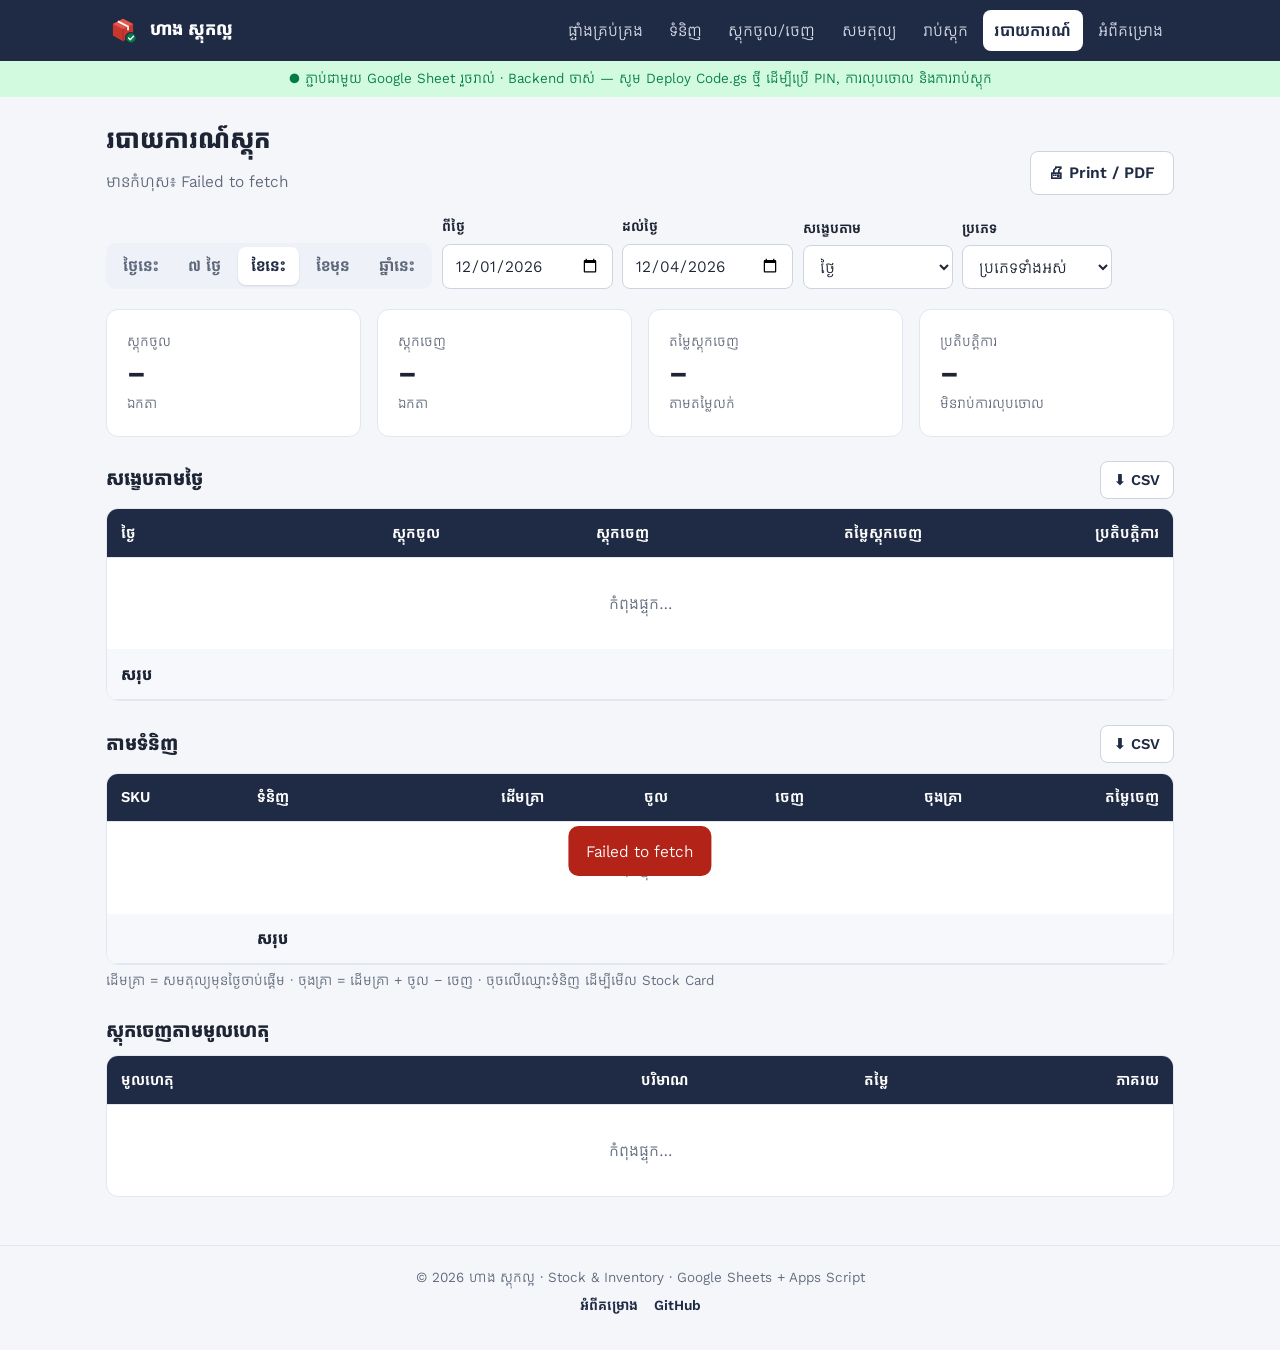
<file: part3-website/report.html>
<!doctype html>
<html lang="km">
<head>
  <meta charset="utf-8">
  <meta name="viewport" content="width=device-width, initial-scale=1">
  <title>របាយការណ៍ស្តុក — គ្រប់គ្រងស្តុក</title>
  <meta name="description" content="របាយការណ៍ស្តុកតាមថ្ងៃ ខែ ឆ្នាំ៖ ស្តុកដើមគ្រា ចូល ចេញ ចុងគ្រា និងមូលហេតុស្តុកចេញ · Export CSV · Print។">
  <meta name="theme-color" content="#1f2a44">
  <meta property="og:type" content="website">
  <meta property="og:title" content="របាយការណ៍ស្តុក — គ្រប់គ្រងស្តុក">
  <meta property="og:description" content="របាយការណ៍ស្តុកតាមថ្ងៃ ខែ ឆ្នាំ · Export CSV · Print។">
  <meta property="og:url" content="https://stock-inventory-part3-website.vercel.app/report.html">
  <meta property="og:image" content="https://stock-inventory-part3-website.vercel.app/assets/og-image.png">
  <meta name="twitter:card" content="summary_large_image">
  <link rel="preconnect" href="https://fonts.googleapis.com">
  <link rel="preconnect" href="https://fonts.gstatic.com" crossorigin>
  <link href="https://fonts.googleapis.com/css2?family=Kantumruy+Pro:wght@400;600;700&display=swap" rel="stylesheet">
  <link rel="icon" href="assets/logo.svg" type="image/svg+xml">
  <link rel="apple-touch-icon" href="assets/logo.png">
  <link rel="stylesheet" href="css/style.css">
</head>
<body data-page="report">
<main>
  <div class="print-only">
    <h1 id="printTitle">របាយការណ៍ស្តុក</h1>
    <p id="printMeta"></p>
  </div>

  <div class="page-head no-print">
    <div>
      <h1>របាយការណ៍ស្តុក</h1>
      <p id="periodText">កំពុងផ្ទុក…</p>
    </div>
    <button class="btn secondary" type="button" id="btnPrint">🖨 Print / PDF</button>
  </div>

  <div class="filters no-print">
    <div class="seg" id="quick" role="group" aria-label="ចន្លោះពេលរហ័ស">
      <button type="button" data-range="today">ថ្ងៃនេះ</button>
      <button type="button" data-range="7d">៧ ថ្ងៃ</button>
      <button type="button" data-range="month" class="active">ខែនេះ</button>
      <button type="button" data-range="lastMonth">ខែមុន</button>
      <button type="button" data-range="year">ឆ្នាំនេះ</button>
    </div>
    <div class="field"><label for="from">ពីថ្ងៃ</label><input type="date" id="from"></div>
    <div class="field"><label for="to">ដល់ថ្ងៃ</label><input type="date" id="to"></div>
    <div class="field">
      <label for="by">សង្ខេបតាម</label>
      <select id="by"><option value="day">ថ្ងៃ</option><option value="month">ខែ</option><option value="year">ឆ្នាំ</option></select>
    </div>
    <div class="field">
      <label for="cat">ប្រភេទ</label>
      <select id="cat"><option value="">ប្រភេទទាំងអស់</option></select>
    </div>
  </div>

  <section class="grid kpis" aria-label="សង្ខេប">
    <div class="card kpi"><div class="label">ស្តុកចូល</div><div class="value" id="kIn">–</div><div class="sub">ឯកតា</div></div>
    <div class="card kpi"><div class="label">ស្តុកចេញ</div><div class="value" id="kOut">–</div><div class="sub">ឯកតា</div></div>
    <div class="card kpi"><div class="label">តម្លៃស្តុកចេញ</div><div class="value" id="kOutValue">–</div><div class="sub">តាមតម្លៃលក់</div></div>
    <div class="card kpi"><div class="label">ប្រតិបត្តិការ</div><div class="value" id="kCount">–</div><div class="sub">មិនរាប់ការលុបចោល</div></div>
  </section>

  <div class="section-head">
    <h2>សង្ខេបតាម<span id="byLabel">ថ្ងៃ</span></h2>
    <button class="btn secondary sm no-print" type="button" id="csvPeriod">⬇ CSV</button>
  </div>
  <div class="table-wrap fit-sm">
    <table>
      <thead><tr><th id="periodHead">ថ្ងៃ</th><th class="num">ស្តុកចូល</th><th class="num">ស្តុកចេញ</th><th class="num">តម្លៃស្តុកចេញ</th><th class="num hide-sm">ប្រតិបត្តិការ</th></tr></thead>
      <tbody id="periodRows"><tr><td colspan="5" class="empty">កំពុងផ្ទុក…</td></tr></tbody>
      <tfoot><tr><td>សរុប</td><td class="num" id="pIn"></td><td class="num" id="pOut"></td><td class="num" id="pVal"></td><td class="num hide-sm" id="pCount"></td></tr></tfoot>
    </table>
  </div>

  <div class="section-head">
    <h2>តាមទំនិញ</h2>
    <button class="btn secondary sm no-print" type="button" id="csvProducts">⬇ CSV</button>
  </div>
  <div class="table-wrap fit-sm">
    <table>
      <thead><tr>
        <th class="hide-sm">SKU</th><th>ទំនិញ</th><th class="num">ដើមគ្រា</th><th class="num">ចូល</th><th class="num">ចេញ</th>
        <th class="num">ចុងគ្រា</th><th class="num hide-sm">តម្លៃចេញ</th>
      </tr></thead>
      <tbody id="productRows"><tr><td colspan="7" class="empty">កំពុងផ្ទុក…</td></tr></tbody>
      <tfoot><tr><td class="hide-sm"></td><td>សរុប</td><td class="num" id="tOpen"></td><td class="num" id="tIn"></td><td class="num" id="tOut"></td><td class="num" id="tClose"></td><td class="num hide-sm" id="tVal"></td></tr></tfoot>
    </table>
  </div>
  <p class="hint">ដើមគ្រា = សមតុល្យមុនថ្ងៃចាប់ផ្តើម · ចុងគ្រា = ដើមគ្រា + ចូល − ចេញ · ចុចលើឈ្មោះទំនិញ ដើម្បីមើល Stock Card</p>

  <div class="section-head"><h2>ស្តុកចេញតាមមូលហេតុ</h2></div>
  <div class="table-wrap">
    <table>
      <thead><tr><th>មូលហេតុ</th><th class="num">បរិមាណ</th><th class="num">តម្លៃ</th><th class="num">ភាគរយ</th></tr></thead>
      <tbody id="reasonRows"><tr><td colspan="4" class="empty">កំពុងផ្ទុក…</td></tr></tbody>
    </table>
  </div>
</main>

<script src="js/config.js"></script>
<script src="js/api.js"></script>
<script src="js/common.js"></script>
<script src="js/reports.js"></script>
<script src="js/movements-ui.js"></script>
<script>
  const $ = id => document.getElementById(id);
  const BY_LABEL = { day: 'ថ្ងៃ', month: 'ខែ', year: 'ឆ្នាំ' };
  let data = null;
  let last = null; // លទ្ធផលចុងក្រោយ សម្រាប់ CSV

  function setRange(kind) {
    const r = Reports.range(kind);
    $('from').value = Reports.isoDay(r.from);
    $('to').value = Reports.isoDay(Reports.addDays(r.to, -1));
    $('by').value = kind === 'year' ? 'month' : 'day';
    document.querySelectorAll('#quick button').forEach(b => b.classList.toggle('active', b.dataset.range === kind));
  }

  function render() {
    if (!data) return;
    let from = Reports.parseDay($('from').value);
    let toDay = Reports.parseDay($('to').value);
    if (isNaN(from) || isNaN(toDay)) return;
    if (toDay < from) [from, toDay] = [toDay, from];
    const to = Reports.addDays(toDay, 1);
    const by = $('by').value;
    const cat = $('cat').value;

    const sum = Reports.summarize(data, from, to, cat);
    const ser = Reports.series(data, from, to, by, cat);
    last = { from, toDay, by, sum, ser };

    const period = `${fmtDay(from)} – ${fmtDay(toDay)}${cat ? ' · ' + cat : ''}`;
    $('periodText').textContent = period;
    $('printTitle').textContent = `របាយការណ៍ស្តុក ${period}`;
    $('printMeta').textContent = `${(window.APP_CONFIG || {}).SHOP_NAME || ''} · បោះពុម្ព ${fmtDate(new Date().toISOString())}`;

    const t = sum.totals;
    $('kIn').textContent = fmtNum(t.in);
    $('kOut').textContent = fmtNum(t.out);
    $('kOutValue').textContent = fmtMoney(t.outValue);
    $('kCount').textContent = fmtNum(sum.count);

    // តាមពេលវេលា — បង្ហាញតែចន្លោះដែលមានប្រតិបត្តិការ
    $('byLabel').textContent = BY_LABEL[by];
    $('periodHead').textContent = BY_LABEL[by];
    const rows = ser.filter(x => x.count);
    $('periodRows').innerHTML = rows.length ? rows.map(x => `
      <tr><td>${x.label}</td><td class="num">${fmtNum(x.in)}</td><td class="num">${fmtNum(x.out)}</td>
      <td class="num">${fmtMoney(x.outValue)}</td><td class="num hide-sm">${fmtNum(x.count)}</td></tr>`).join('')
      : '<tr><td colspan="5" class="empty">គ្មានប្រតិបត្តិការក្នុងចន្លោះពេលនេះ</td></tr>';
    $('pIn').textContent = fmtNum(t.in);
    $('pOut').textContent = fmtNum(t.out);
    $('pVal').textContent = fmtMoney(t.outValue);
    $('pCount').textContent = fmtNum(sum.count);

    // តាមទំនិញ
    const prows = sum.rows.slice().sort((a, b) => b.out - a.out || a.sku.localeCompare(b.sku));
    $('productRows').innerHTML = prows.length ? prows.map(r => `
      <tr>
        <td class="sku hide-sm">${esc(r.sku)}</td>
        <td><button class="name-btn" type="button" data-sku="${esc(r.sku)}">${esc(r.name)}</button></td>
        <td class="num">${fmtNum(r.opening)}</td>
        <td class="num">${r.in ? fmtNum(r.in) : '–'}</td>
        <td class="num">${r.out ? fmtNum(r.out) : '–'}</td>
        <td class="num"><b>${fmtNum(r.closing)}</b></td>
        <td class="num hide-sm">${r.outValue ? fmtMoney(r.outValue) : '–'}</td>
      </tr>`).join('') : '<tr><td colspan="7" class="empty">គ្មានទំនិញ</td></tr>';
    $('tOpen').textContent = fmtNum(t.opening);
    $('tIn').textContent = fmtNum(t.in);
    $('tOut').textContent = fmtNum(t.out);
    $('tClose').textContent = fmtNum(t.closing);
    $('tVal').textContent = fmtMoney(t.outValue);
    document.querySelectorAll('#productRows [data-sku]').forEach(btn =>
      btn.addEventListener('click', () => openStockCard(btn.dataset.sku, load)));

    // តាមមូលហេតុ
    const reasons = Object.entries(sum.byReason).sort((a, b) => b[1].qty - a[1].qty);
    $('reasonRows').innerHTML = reasons.length ? reasons.map(([k, v]) => `
      <tr><td>${esc(k)}</td><td class="num">${fmtNum(v.qty)}</td><td class="num">${fmtMoney(v.value)}</td>
      <td class="num">${t.out ? Math.round(v.qty / t.out * 100) : 0}%</td></tr>`).join('')
      : '<tr><td colspan="4" class="empty">គ្មានស្តុកចេញ</td></tr>';
  }

  async function load() {
    try {
      data = await Reports.load();
      const cats = [...new Set(data.balances.map(b => b.category))];
      const cur = $('cat').value;
      $('cat').innerHTML = '<option value="">ប្រភេទទាំងអស់</option>' + cats.map(c => `<option>${esc(c)}</option>`).join('');
      $('cat').value = cur;
      render();
    } catch (e) {
      $('periodText').textContent = 'មានកំហុស៖ ' + e.message;
      showError(e);
    }
  }

  const fileStamp = () => `${Reports.isoDay(last.from)}_${Reports.isoDay(last.toDay)}`;
  $('csvPeriod').addEventListener('click', () => {
    if (!last) return;
    Reports.downloadCsv(`stock-report-by-${last.by}_${fileStamp()}.csv`, [
      [BY_LABEL[last.by], 'ស្តុកចូល', 'ស្តុកចេញ', 'តម្លៃស្តុកចេញ ($)', 'ប្រតិបត្តិការ'],
      ...last.ser.filter(x => x.count).map(x => [x.label, x.in, x.out, x.outValue.toFixed(2), x.count]),
      ['សរុប', last.sum.totals.in, last.sum.totals.out, last.sum.totals.outValue.toFixed(2), last.sum.count],
    ]);
  });
  $('csvProducts').addEventListener('click', () => {
    if (!last) return;
    const t = last.sum.totals;
    Reports.downloadCsv(`stock-report-products_${fileStamp()}.csv`, [
      ['SKU', 'ទំនិញ', 'ប្រភេទ', 'ឯកតា', 'ដើមគ្រា', 'ចូល', 'ចេញ', 'ចុងគ្រា', 'តម្លៃ ($)', 'តម្លៃចេញ ($)'],
      ...last.sum.rows.map(r => [r.sku, r.name, r.category, r.unit, r.opening, r.in, r.out, r.closing, r.price.toFixed(2), r.outValue.toFixed(2)]),
      ['', 'សរុប', '', '', t.opening, t.in, t.out, t.closing, '', t.outValue.toFixed(2)],
    ]);
  });
  $('btnPrint').addEventListener('click', () => window.print());

  document.querySelectorAll('#quick button').forEach(b => b.addEventListener('click', () => { setRange(b.dataset.range); render(); }));
  ['from', 'to'].forEach(id => $(id).addEventListener('change', () => {
    document.querySelectorAll('#quick button').forEach(b => b.classList.remove('active'));
    render();
  }));
  ['by', 'cat'].forEach(id => $(id).addEventListener('change', render));

  setRange('month');
  load();
</script>
</body>
</html>
</file>
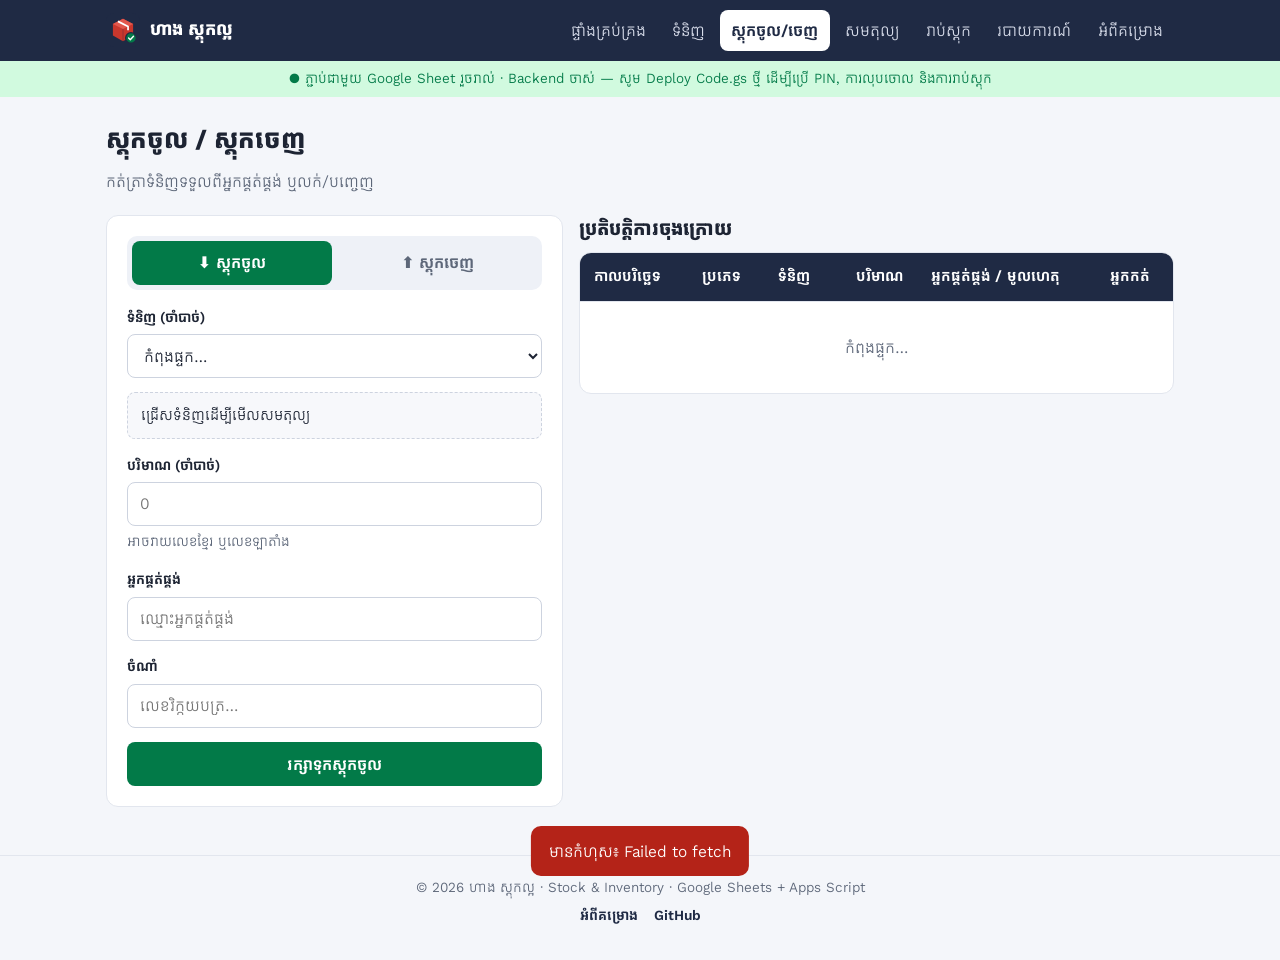
<file: part3-website/stock.html>
<!doctype html>
<html lang="km">
<head>
  <meta charset="utf-8">
  <meta name="viewport" content="width=device-width, initial-scale=1">
  <title>ស្តុកចូល/ចេញ — គ្រប់គ្រងស្តុក</title>
  <meta name="description" content="កត់ត្រាស្តុកចូល និងស្តុកចេញ ពីទូរស័ព្ទ ឬកុំព្យូទ័រ។">
  <meta name="theme-color" content="#1f2a44">
  <meta property="og:type" content="website">
  <meta property="og:title" content="ស្តុកចូល/ចេញ — គ្រប់គ្រងស្តុក">
  <meta property="og:description" content="កត់ត្រាស្តុកចូល និងស្តុកចេញ ពីទូរស័ព្ទ ឬកុំព្យូទ័រ។">
  <meta property="og:url" content="https://stock-inventory-part3-website.vercel.app/stock.html">
  <meta property="og:image" content="https://stock-inventory-part3-website.vercel.app/assets/og-image.png">
  <meta name="twitter:card" content="summary_large_image">
  <link rel="preconnect" href="https://fonts.googleapis.com">
  <link rel="preconnect" href="https://fonts.gstatic.com" crossorigin>
  <link href="https://fonts.googleapis.com/css2?family=Kantumruy+Pro:wght@400;600;700&display=swap" rel="stylesheet">
  <link rel="icon" href="assets/logo.svg" type="image/svg+xml">
  <link rel="apple-touch-icon" href="assets/logo.png">
  <link rel="stylesheet" href="css/style.css">
</head>
<body data-page="stock">
<main>
  <div class="page-head">
    <div>
      <h1>ស្តុកចូល / ស្តុកចេញ</h1>
      <p>កត់ត្រាទំនិញទទួលពីអ្នកផ្គត់ផ្គង់ ឬលក់/បញ្ចេញ</p>
    </div>
  </div>

  <div class="grid two-col">
    <section class="card">
      <div class="tabs" role="tablist">
        <button type="button" role="tab" data-type="in" class="active" aria-selected="true">⬇ ស្តុកចូល</button>
        <button type="button" role="tab" data-type="out" aria-selected="false">⬆ ស្តុកចេញ</button>
      </div>

      <form id="moveForm" novalidate>
        <div class="field">
          <label for="sku">ទំនិញ (ចាំបាច់)</label>
          <select id="sku" name="sku" required><option value="">កំពុងផ្ទុក…</option></select>
        </div>
        <div class="preview" id="preview">ជ្រើសទំនិញដើម្បីមើលសមតុល្យ</div>
        <div class="field">
          <label for="qty">បរិមាណ (ចាំបាច់)</label>
          <input id="qty" name="qty" inputmode="numeric" required placeholder="0">
          <div class="hint">អាចវាយលេខខ្មែរ ឬលេខឡាតាំង</div>
        </div>
        <div class="field" id="supplierField">
          <label for="supplier">អ្នកផ្គត់ផ្គង់</label>
          <input id="supplier" name="supplier" placeholder="ឈ្មោះអ្នកផ្គត់ផ្គង់">
        </div>
        <div class="field" id="reasonField" hidden>
          <label for="reason">មូលហេតុ</label>
          <select id="reason" name="reason">
            <option>លក់</option><option>ខូច</option><option>ផុតកំណត់</option><option>កែតម្រូវ</option>
          </select>
        </div>
        <div class="field">
          <label for="note">ចំណាំ</label>
          <input id="note" name="note" placeholder="លេខវិក្កយបត្រ…">
        </div>
        <button class="btn in block" type="submit" id="btnSubmit">រក្សាទុកស្តុកចូល</button>
      </form>
    </section>

    <section>
      <h2>ប្រតិបត្តិការចុងក្រោយ</h2>
      <div class="table-wrap">
        <table>
          <thead><tr><th>កាលបរិច្ឆេទ</th><th>ប្រភេទ</th><th>ទំនិញ</th><th class="num">បរិមាណ</th><th>អ្នកផ្គត់ផ្គង់ / មូលហេតុ</th><th>អ្នកកត់</th><th id="voidHead" hidden></th></tr></thead>
          <tbody id="recent"><tr><td colspan="7" class="empty">កំពុងផ្ទុក…</td></tr></tbody>
        </table>
      </div>
    </section>
  </div>
</main>

<script src="js/config.js"></script>
<script src="js/api.js"></script>
<script src="js/common.js"></script>
<script src="js/reports.js"></script>
<script src="js/movements-ui.js"></script>
<script>
  const $ = id => document.getElementById(id);
  let type = new URLSearchParams(location.search).get('type') === 'out' ? 'out' : 'in';
  let balances = [];

  function setType(t) {
    type = t;
    document.querySelectorAll('.tabs button').forEach(b => {
      const on = b.dataset.type === t;
      b.classList.toggle('active', on);
      b.setAttribute('aria-selected', on);
    });
    $('supplierField').hidden = t !== 'in';
    $('reasonField').hidden = t !== 'out';
    const btn = $('btnSubmit');
    btn.className = `btn block ${t}`;
    btn.textContent = t === 'in' ? 'រក្សាទុកស្តុកចូល' : 'រក្សាទុកស្តុកចេញ';
    updatePreview();
  }

  function updatePreview() {
    const p = balances.find(b => b.sku === $('sku').value);
    if (!p) { $('preview').textContent = 'ជ្រើសទំនិញដើម្បីមើលសមតុល្យ'; return; }
    const qty = Number(toLatinDigits($('qty').value)) || 0;
    const after = type === 'in' ? p.balance + qty : p.balance - qty;
    $('preview').innerHTML = `សមតុល្យបច្ចុប្បន្ន <b>${fmtNum(p.balance)}</b> ${esc(p.unit)} ${badge(p.status)}` +
      (qty ? `<br>ក្រោយរក្សាទុក៖ <b style="color:${after < 0 ? 'var(--out)' : 'inherit'}">${fmtNum(after)}</b> ${esc(p.unit)}` +
        (after < 0 ? ' — លើសសមតុល្យ មិនអាចរក្សាទុកបានទេ' : '') : '');
    $('btnSubmit').disabled = after < 0;
  }

  async function loadProducts(keep) {
    balances = await Api.balance();
    const cur = keep || $('sku').value;
    $('sku').innerHTML = '<option value="">— ជ្រើសទំនិញ —</option>' +
      balances.map(p => `<option value="${esc(p.sku)}">${esc(p.sku)} · ${esc(p.name)} (${fmtNum(p.balance)})</option>`).join('');
    $('sku').value = cur;
    updatePreview();
  }

  async function loadRecent() {
    const [list, allowVoid] = await Promise.all([Api.movements(15), canVoid()]);
    const names = Object.fromEntries(balances.map(p => [p.sku, p.name]));
    $('voidHead').hidden = !allowVoid;
    $('recent').innerHTML = list.length ? list.map(m => `
      <tr class="${m.voided ? 'voided' : ''}">
        <td style="white-space:nowrap">${fmtDate(m.date)}</td>
        <td>${typeBadge(m)}${voidedBadge(m)}</td>
        <td><button class="name-btn" type="button" data-card="${esc(m.sku)}">${esc(names[m.sku] || m.sku)}</button></td>
        <td class="num">${m.type === 'in' ? '+' : '−'}${fmtNum(m.qty)}</td>
        <td>${esc(m.party)}</td>
        <td>${esc(m.by || '')}</td>
        ${allowVoid ? `<td>${m.voided ? '' : `<button class="link-btn danger" type="button" data-void="${esc(m.id)}">លុបចោល</button>`}</td>` : ''}
      </tr>`).join('') : '<tr><td colspan="7" class="empty">មិនទាន់មានប្រតិបត្តិការ</td></tr>';
    const refresh = async () => { await loadProducts(); await loadRecent(); };
    $('recent').querySelectorAll('[data-card]').forEach(b => b.addEventListener('click', () => openStockCard(b.dataset.card, refresh)));
    $('recent').querySelectorAll('[data-void]').forEach(b => b.addEventListener('click', async () => {
      const m = list.find(x => String(x.id) === b.dataset.void);
      if (await voidFlow(m, names[m.sku])) refresh();
    }));
  }

  document.querySelectorAll('.tabs button').forEach(b => b.addEventListener('click', () => setType(b.dataset.type)));
  $('sku').addEventListener('change', updatePreview);
  $('qty').addEventListener('input', updatePreview);

  $('moveForm').addEventListener('submit', async ev => {
    ev.preventDefault();
    const f = Object.fromEntries(new FormData(ev.target));
    f.qty = Number(toLatinDigits(f.qty).trim());
    if (!f.sku) { toast('សូមជ្រើសទំនិញ។', 'error'); return; }
    if (!Number.isInteger(f.qty) || f.qty <= 0) { toast('បរិមាណមិនត្រឹមត្រូវ។ សូមបញ្ចូលចំនួនគត់ធំជាង ០។', 'error'); return; }
    const cur = balances.find(b => b.sku === f.sku);
    if (type === 'out' && cur && f.qty > cur.balance) {
      toast(`ស្តុកមិនគ្រប់គ្រាន់។ សមតុល្យបច្ចុប្បន្ន ${fmtNum(cur.balance)} ${cur.unit}។`, 'error');
      return;
    }
    const btn = $('btnSubmit');
    btn.disabled = true;
    btn.textContent = 'កំពុងរក្សាទុក…';
    try {
      const r = await withAuth(() => (type === 'in' ? Api.stockIn(f) : Api.stockOut(f)));
      toast(`ជោគជ័យ — សមតុល្យថ្មី ${fmtNum(r.balance)} (${r.status})`, 'success');
      const sku = f.sku;
      ev.target.reset();
      await loadProducts(sku);
      await loadRecent();
    } catch (e) {
      showError(e);
    } finally {
      btn.disabled = false;
      setType(type);
    }
  });

  (async () => {
    try {
      await loadProducts(new URLSearchParams(location.search).get('sku') || '');
      setType(type);
      await loadRecent();
    } catch (e) {
      toast('មានកំហុស៖ ' + e.message, 'error');
    }
  })();
</script>
</body>
</html>
</file>
<file: part3-website/css/style.css>
:root {
  --navy: #1f2a44;
  --navy-2: #2c3a5c;
  --accent: #c8372d;
  --bg: #f4f6fa;
  --card: #ffffff;
  --text: #1d2433;
  --muted: #5d6779;
  --line: #e2e6ee;
  --ok: #027a48;   --ok-bg: #d1fadf;
  --low: #b54708;  --low-bg: #fef0c7;
  --out: #b42318;  --out-bg: #fee4e2;
  --radius: 12px;
  --font: "Kantumruy Pro", "Noto Sans Khmer", system-ui, sans-serif;
}

* { box-sizing: border-box; }
[hidden] { display: none !important; }
html { -webkit-text-size-adjust: 100%; }
body {
  margin: 0;
  font-family: var(--font);
  font-size: 16px;
  line-height: 1.7;
  color: var(--text);
  background: var(--bg);
  letter-spacing: normal;
}
h1, h2, h3 { line-height: 1.5; margin: 0 0 .5rem; font-weight: 700; }
h1 { font-size: 1.6rem; }
h2 { font-size: 1.2rem; }
a { color: inherit; }

/* ---------- Header / Nav ---------- */
.topbar { background: var(--navy); color: #fff; }
.topbar .inner {
  max-width: 1100px; margin: 0 auto; padding: .6rem 16px;
  display: flex; align-items: center; gap: 1rem; flex-wrap: wrap;
}
.brand { display: flex; align-items: center; gap: .6rem; font-weight: 700; font-size: 1.1rem; text-decoration: none; }
.brand .logo { width: 34px; height: 34px; border-radius: 8px; display: block; }
nav { display: flex; gap: .25rem; margin-left: auto; flex-wrap: wrap; }
nav a {
  text-decoration: none; padding: .45rem .85rem; border-radius: 8px;
  color: #d7dcea; min-height: 40px; display: inline-flex; align-items: center;
}
nav a:hover { background: var(--navy-2); color: #fff; }
nav a.active { background: #fff; color: var(--navy); font-weight: 600; }

.mode-banner {
  background: var(--low-bg); color: var(--low); font-size: 14px;
  text-align: center; padding: .4rem 16px;
}
.mode-banner.live { background: var(--ok-bg); color: var(--ok); }

/* ---------- Layout ---------- */
main { max-width: 1100px; margin: 0 auto; padding: 1.5rem 16px 3rem; }
.page-head { display: flex; align-items: flex-end; justify-content: space-between; gap: 1rem; flex-wrap: wrap; margin-bottom: 1.25rem; }
.page-head p { margin: 0; color: var(--muted); }

.card {
  background: var(--card); border: 1px solid var(--line);
  border-radius: var(--radius); padding: 1.25rem;
}
.grid { display: grid; gap: 1rem; }
.kpis { grid-template-columns: repeat(auto-fit, minmax(190px, 1fr)); margin-bottom: 1.25rem; }
@media (max-width: 480px) {
  .kpis { grid-template-columns: 1fr 1fr; gap: .6rem; }
  .kpi { padding: .9rem; }
  .kpi .value { font-size: 1.35rem; }
}
.kpi .label { color: var(--muted); font-size: 14px; }
.kpi .value { font-size: 1.7rem; font-weight: 700; line-height: 1.4; font-variant-numeric: tabular-nums; }
.kpi.low .value { color: var(--low); }
.kpi.out .value { color: var(--out); }

.two-col { grid-template-columns: minmax(0, 1fr) minmax(0, 1.3fr); align-items: start; }
@media (max-width: 820px) { .two-col { grid-template-columns: 1fr; } }

/* ---------- Toolbar / Forms ---------- */
.toolbar { display: flex; gap: .6rem; flex-wrap: wrap; margin-bottom: 1rem; }
.toolbar .grow { flex: 1 1 220px; }

label { display: block; font-size: 14px; font-weight: 600; margin-bottom: .3rem; }
.field { margin-bottom: .9rem; }
.hint { font-size: 14px; color: var(--muted); margin-top: .25rem; }
input, select, textarea, button { font: inherit; line-height: 1.6; }
input, select, textarea {
  width: 100%; min-height: 44px; padding: .5rem .75rem;
  border: 1px solid #cdd3df; border-radius: 8px; background: #fff; color: var(--text);
}
input:focus, select:focus, textarea:focus { outline: 2px solid #9db4ff; border-color: #5b7cfa; }
.row { display: grid; grid-template-columns: 1fr 1fr; gap: .75rem; }
@media (max-width: 480px) { .row { grid-template-columns: 1fr; } }

.btn {
  display: inline-flex; align-items: center; justify-content: center; gap: .4rem;
  min-height: 44px; padding: .5rem 1.1rem; border-radius: 8px; border: 1px solid transparent;
  background: var(--navy); color: #fff; font-weight: 600; cursor: pointer; text-decoration: none;
}
.btn:hover { background: var(--navy-2); }
.btn.secondary { background: #fff; color: var(--navy); border-color: #cdd3df; }
.btn.secondary:hover { background: #eef1f7; }
.btn.in { background: var(--ok); }
.btn.out { background: var(--accent); }
.btn[disabled] { opacity: .6; cursor: wait; }
.btn.block { width: 100%; }

.tabs { display: grid; grid-template-columns: 1fr 1fr; gap: .4rem; background: #eef1f7; padding: .3rem; border-radius: 10px; margin-bottom: 1rem; }
.tabs button {
  border: 0; background: transparent; min-height: 44px; border-radius: 8px;
  cursor: pointer; font-weight: 600; color: var(--muted);
}
.tabs button.active[data-type="in"] { background: var(--ok); color: #fff; }
.tabs button.active[data-type="out"] { background: var(--accent); color: #fff; }

.preview { background: #f7f8fb; border: 1px dashed #cdd3df; border-radius: 8px; padding: .6rem .8rem; font-size: 15px; margin-bottom: .9rem; }

/* ---------- Table ---------- */
.table-wrap { overflow-x: auto; border: 1px solid var(--line); border-radius: var(--radius); background: var(--card); }
table { width: 100%; border-collapse: collapse; min-width: 560px; }
th, td { padding: .7rem .85rem; text-align: left; border-bottom: 1px solid var(--line); vertical-align: top; overflow-wrap: break-word; }
td .btn { white-space: nowrap; }
th { background: var(--navy); color: #fff; font-weight: 600; font-size: 15px; white-space: nowrap; }
tbody tr:hover { background: #f8f9fc; }
tbody tr:last-child td { border-bottom: 0; }
td.num, th.num { text-align: right; font-variant-numeric: tabular-nums; white-space: nowrap; }
.sku { font-family: ui-monospace, Consolas, monospace; font-size: 14px; color: var(--muted); white-space: nowrap; }
tfoot td { font-weight: 700; background: #f7f8fb; }
@media (max-width: 640px) {
  .hide-sm { display: none; }
  .fit-sm table { min-width: 0; }
  .fit-sm th, .fit-sm td { padding: .6rem .5rem; }
  .fit-sm th { white-space: normal; }
  .fit-sm .bar { min-width: 48px; }
}
.empty { text-align: center; color: var(--muted); padding: 2rem; }

.badge { display: inline-block; padding: .15rem .6rem; border-radius: 999px; font-size: 14px; font-weight: 600; white-space: nowrap; }
.badge.ok  { background: var(--ok-bg);  color: var(--ok); }
.badge.low { background: var(--low-bg); color: var(--low); }
.badge.out { background: var(--out-bg); color: var(--out); }
.badge.in-t  { background: var(--ok-bg); color: var(--ok); }
.badge.out-t { background: var(--out-bg); color: var(--out); }

.bar { height: 8px; background: #eef1f7; border-radius: 99px; overflow: hidden; min-width: 80px; margin-top: .35rem; }
.bar > span { display: block; height: 100%; border-radius: 99px; }

/* ---------- Dialog / Toast ---------- */
dialog { border: 0; border-radius: var(--radius); padding: 1.25rem; width: min(520px, calc(100vw - 32px)); }
dialog::backdrop { background: rgba(15, 20, 35, .45); }
.dialog-actions { display: flex; gap: .6rem; justify-content: flex-end; margin-top: .5rem; }

.toast {
  position: fixed; left: 50%; bottom: 24px; transform: translateX(-50%) translateY(150%);
  background: var(--navy); color: #fff; padding: .7rem 1.1rem; border-radius: 10px;
  max-width: calc(100vw - 32px); transition: transform .25s ease; z-index: 50;
}
.toast.show { transform: translateX(-50%) translateY(0); }
.toast.error { background: var(--out); }
.toast.success { background: var(--ok); }

footer { text-align: center; color: var(--muted); font-size: 14px; padding: 1.25rem 16px 2rem; border-top: 1px solid var(--line); }
.foot-links { display: flex; gap: .4rem 1rem; justify-content: center; flex-wrap: wrap; margin-top: .25rem; }
.foot-links a { color: var(--navy); font-weight: 600; text-decoration: none; }
.foot-links a:hover { text-decoration: underline; }

/* ---------- Nav: mobile menu + user ---------- */
nav a { padding: .45rem .7rem; }
.menu-btn {
  display: none; margin-left: auto; min-height: 40px; padding: .35rem .8rem;
  background: transparent; color: #fff; border: 1px solid rgba(255,255,255,.35); border-radius: 8px; cursor: pointer;
}
.user-chip { display: flex; align-items: center; gap: .35rem; margin-left: .5rem; color: #d7dcea; font-size: 15px; }
.user-chip:empty { display: none; }
.user-chip .who { white-space: nowrap; }
.link-btn {
  background: none; border: 0; padding: .35rem .5rem; min-height: 36px; cursor: pointer;
  color: inherit; text-decoration: underline; text-underline-offset: 3px; font-weight: 600;
}
.topbar .link-btn { color: #fff; }
.link-btn.danger { color: var(--out); }
@media (max-width: 1100px) {
  .menu-btn { display: inline-flex; align-items: center; }
  nav { display: none; width: 100%; flex-direction: column; align-items: stretch; margin: 0 0 .5rem; }
  nav.open { display: flex; }
  nav a { min-height: 44px; }
  .user-chip { margin: .35rem 0 0; padding-top: .5rem; border-top: 1px solid var(--navy-2); }
}

/* ---------- Shared bits ---------- */
.form-error { color: var(--out); font-size: 14px; min-height: 1.2em; margin-top: .35rem; }
.kpi .sub { color: var(--muted); font-size: 14px; }
.kpi a { text-decoration: none; }
.badge.void { background: #eaecf0; color: #475467; }
tr.voided td { color: #98a2b3; }
tr.voided td.num, tr.voided td:nth-child(3) { text-decoration: line-through; }
.name-btn {
  background: none; border: 0; padding: 0; font: inherit; color: inherit; text-align: left; cursor: pointer;
  text-decoration: underline; text-decoration-color: #cdd3df; text-underline-offset: 4px;
}
.name-btn:hover { text-decoration-color: var(--navy); }
table.compact { min-width: 760px; }
table.compact th, table.compact td { padding: .5rem .65rem; font-size: 15px; }
dialog.wide { width: min(980px, calc(100vw - 32px)); }
.card-head { display: flex; justify-content: space-between; align-items: flex-start; gap: 1rem; margin-bottom: 1rem; }
.mini-kpis { display: grid; grid-template-columns: repeat(auto-fit, minmax(140px, 1fr)); gap: .6rem; margin-bottom: 1rem; }
.mini-kpis > div { background: #f7f8fb; border: 1px solid var(--line); border-radius: 10px; padding: .5rem .75rem; }
.mini-kpis span { display: block; color: var(--muted); font-size: 14px; }
.section-head { display: flex; justify-content: space-between; align-items: center; gap: .75rem; flex-wrap: wrap; margin: 1.5rem 0 .6rem; }
.section-head h2 { margin: 0; }
.btn.sm { min-height: 38px; padding: .3rem .8rem; font-size: 15px; }
.warn-card { background: var(--low-bg); color: var(--low); border: 1px solid #fedf89; border-radius: var(--radius); padding: .8rem 1rem; margin-bottom: 1rem; }

/* ---------- Segmented control / filters ---------- */
.seg { display: inline-flex; flex-wrap: wrap; gap: .25rem; background: #eef1f7; padding: .25rem; border-radius: 10px; }
.seg button {
  border: 0; background: transparent; min-height: 38px; padding: .25rem .8rem; border-radius: 8px;
  cursor: pointer; font-weight: 600; color: var(--muted);
}
.seg button.active { background: #fff; color: var(--navy); box-shadow: 0 1px 2px rgba(16,24,40,.12); }
.filters { display: flex; flex-wrap: wrap; gap: .6rem; align-items: flex-end; margin-bottom: 1.25rem; }
.filters .field { margin: 0; }
.filters input, .filters select { width: auto; min-width: 150px; }

/* ---------- Charts ---------- */
.charts { grid-template-columns: minmax(0, 1.6fr) minmax(0, 1fr); margin-bottom: 1rem; }
@media (max-width: 900px) { .charts { grid-template-columns: 1fr; } }
.chart-card h3 { font-size: 1.05rem; margin-bottom: .1rem; }
.chart-card .hint { margin: 0 0 .75rem; }
.chart-box { position: relative; height: 280px; }
.chart-box.tall { height: 320px; }
.legend { display: flex; gap: 1rem; flex-wrap: wrap; font-size: 14px; color: var(--muted); margin-bottom: .5rem; }
.legend i { display: inline-block; width: 12px; height: 12px; border-radius: 3px; margin-right: .35rem; vertical-align: -1px; }
details.data-table { margin-top: .75rem; font-size: 15px; }
details.data-table summary { cursor: pointer; color: var(--muted); }
details.data-table .table-wrap { margin-top: .5rem; max-height: 260px; overflow: auto; }
details.data-table table { min-width: 0; }

/* ---------- Stock count ---------- */
.count-input { width: 110px; text-align: right; font-variant-numeric: tabular-nums; }
@media (max-width: 480px) { .count-input { width: 72px; } }
.diff-pos { color: var(--ok); font-weight: 700; }
.diff-neg { color: var(--out); font-weight: 700; }
.sticky-bar {
  position: sticky; bottom: 0; z-index: 5; margin-top: 1rem;
  background: var(--card); border: 1px solid var(--line); border-radius: var(--radius);
  box-shadow: 0 -4px 16px rgba(16,24,40,.08); padding: .8rem 1rem;
  display: flex; flex-wrap: wrap; gap: .75rem; align-items: center;
}
.sticky-bar .summary { flex: 1 1 260px; }
.sticky-bar input { flex: 1 1 200px; width: auto; }

/* ---------- Print (របាយការណ៍) ---------- */
.print-only { display: none; }
@media print {
  @page { margin: 12mm; }
  body { background: #fff; font-size: 12px; }
  header, footer, .no-print, .toast, details.data-table { display: none !important; }
  .print-only { display: block; }
  main { max-width: none; padding: 0; }
  .card, .table-wrap { border-color: #ccc; box-shadow: none; }
  .table-wrap { overflow: visible; }
  table { min-width: 0; }
  th { background: #eee !important; color: #000 !important; }
  tr { break-inside: avoid; }
  .kpis { grid-template-columns: repeat(4, 1fr); }
}
</file>
